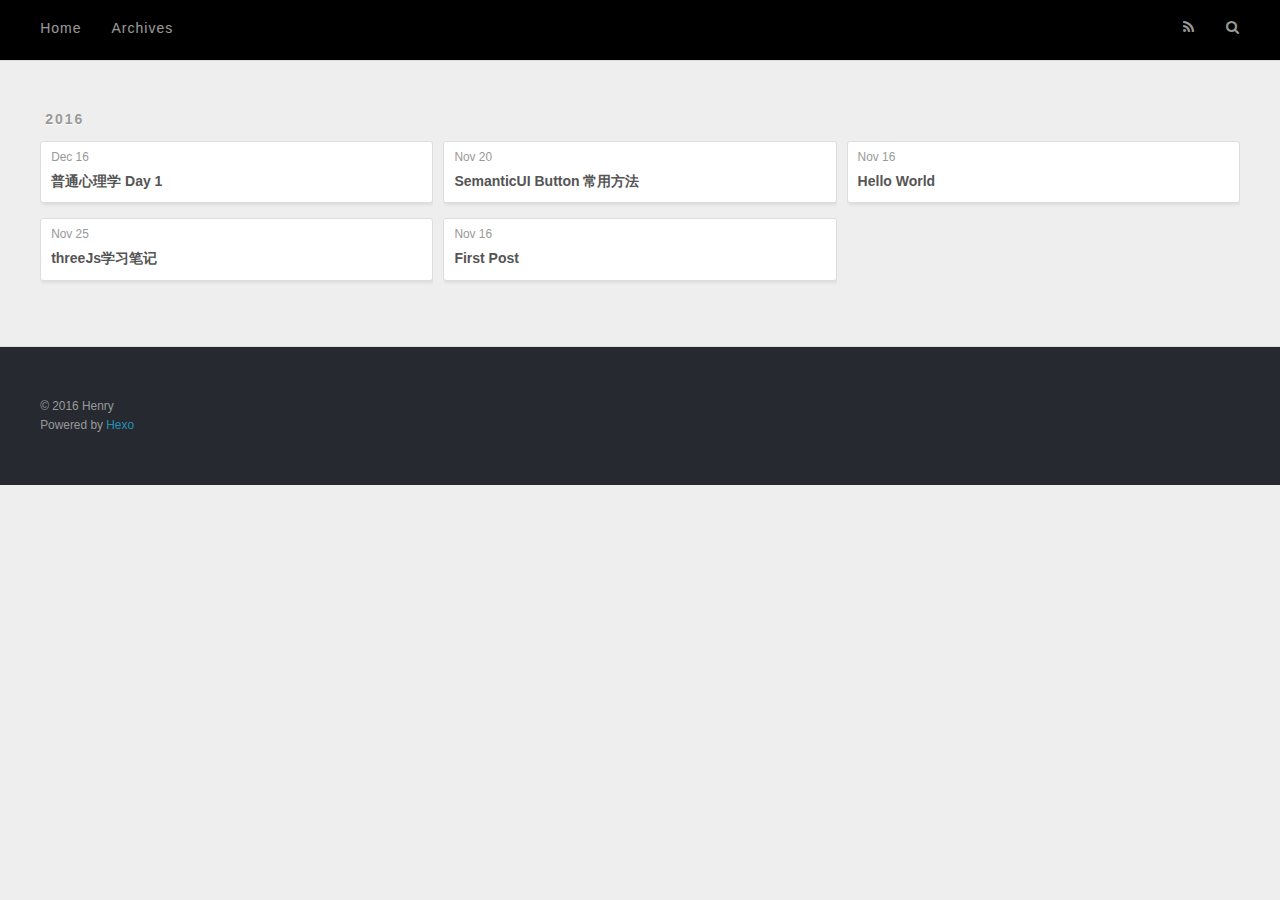
<file: archives/index.html>
<!DOCTYPE html>
<html>
<head>
  <meta charset="utf-8">
  
  <title>Archives | Nosmokin</title>
  <meta name="viewport" content="width=device-width, initial-scale=1, maximum-scale=1">
  <meta property="og:type" content="website">
<meta property="og:title" content="Nosmokin">
<meta property="og:url" content="http://yoursite.com/archives/index.html">
<meta property="og:site_name" content="Nosmokin">
<meta name="twitter:card" content="summary">
<meta name="twitter:title" content="Nosmokin">
  
    <link rel="alternate" href="/atom.xml" title="Nosmokin" type="application/atom+xml">
  
  
    <link rel="icon" href="/favicon.png">
  
  
    <link href="//fonts.googleapis.com/css?family=Source+Code+Pro" rel="stylesheet" type="text/css">
  
  <link rel="stylesheet" href="/css/style.css">
  

</head>

<body>
  <div id="container">
    <div id="wrap">
      <header id="header">
  <div id="banner"></div>
  <div id="header-outer" class="outer">
    <div id="header-title" class="inner">
      <h1 id="logo-wrap">
        <!-- <a href="/" id="logo">Nosmokin</a> -->
      </h1>
      
    </div>
    <div id="header-inner" class="inner">
      <nav id="main-nav">
        <a id="main-nav-toggle" class="nav-icon"></a>
        
          <a class="main-nav-link" href="/">Home</a>
        
          <a class="main-nav-link" href="/archives">Archives</a>
        
      </nav>
      <nav id="sub-nav">
        
          <a id="nav-rss-link" class="nav-icon" href="/atom.xml" title="RSS Feed"></a>
        
        <a id="nav-search-btn" class="nav-icon" title="Search"></a>
      </nav>
      <div id="search-form-wrap">
        <form action="//google.com/search" method="get" accept-charset="UTF-8" class="search-form"><input type="search" name="q" results="0" class="search-form-input" placeholder="Search"><button type="submit" class="search-form-submit">&#xF002;</button><input type="hidden" name="sitesearch" value="http://yoursite.com"></form>
      </div>
    </div>
  </div>
</header>

      <div class="outer">
        <section id="main">
  
  
    
    
      
      
      <section class="archives-wrap">
        <div class="archive-year-wrap">
          <a href="/archives/2016" class="archive-year">2016</a>
        </div>
        <div class="archives">
    
    <article class="archive-article archive-type-post">
  <div class="archive-article-inner">
    <header class="archive-article-header">
      <a href="/2016/12/16/psychology-day-1/" class="archive-article-date">
  <time datetime="2016-12-16T14:23:35.000Z" itemprop="datePublished">Dec 16</time>
</a>
      
  
    <h1 itemprop="name">
      <a class="archive-article-title" href="/2016/12/16/psychology-day-1/">普通心理学 Day 1</a>
    </h1>
  

    </header>
  </div>
</article>
  
    
    
    <article class="archive-article archive-type-post">
  <div class="archive-article-inner">
    <header class="archive-article-header">
      <a href="/2016/11/25/note2/" class="archive-article-date">
  <time datetime="2016-11-25T10:42:01.000Z" itemprop="datePublished">Nov 25</time>
</a>
      
  
    <h1 itemprop="name">
      <a class="archive-article-title" href="/2016/11/25/note2/">threeJs学习笔记</a>
    </h1>
  

    </header>
  </div>
</article>
  
    
    
    <article class="archive-article archive-type-post">
  <div class="archive-article-inner">
    <header class="archive-article-header">
      <a href="/2016/11/20/semantic-ui-button/" class="archive-article-date">
  <time datetime="2016-11-20T10:51:02.000Z" itemprop="datePublished">Nov 20</time>
</a>
      
  
    <h1 itemprop="name">
      <a class="archive-article-title" href="/2016/11/20/semantic-ui-button/">SemanticUI Button 常用方法</a>
    </h1>
  

    </header>
  </div>
</article>
  
    
    
    <article class="archive-article archive-type-post">
  <div class="archive-article-inner">
    <header class="archive-article-header">
      <a href="/2016/11/16/First-Post/" class="archive-article-date">
  <time datetime="2016-11-16T07:11:32.000Z" itemprop="datePublished">Nov 16</time>
</a>
      
  
    <h1 itemprop="name">
      <a class="archive-article-title" href="/2016/11/16/First-Post/">First Post</a>
    </h1>
  

    </header>
  </div>
</article>
  
    
    
    <article class="archive-article archive-type-post">
  <div class="archive-article-inner">
    <header class="archive-article-header">
      <a href="/2016/11/16/hello-world/" class="archive-article-date">
  <time datetime="2016-11-16T06:14:28.000Z" itemprop="datePublished">Nov 16</time>
</a>
      
  
    <h1 itemprop="name">
      <a class="archive-article-title" href="/2016/11/16/hello-world/">Hello World</a>
    </h1>
  

    </header>
  </div>
</article>
  
  
    </div></section>
  

</section>
        <!-- 
          <aside id="sidebar">
  
    

  
    
  <div class="widget-wrap">
    <h3 class="widget-title">Tags</h3>
    <div class="widget">
      <ul class="tag-list"><li class="tag-list-item"><a class="tag-list-link" href="/tags/Semantic/">Semantic</a></li></ul>
    </div>
  </div>


  
    
  <div class="widget-wrap">
    <h3 class="widget-title">Tag Cloud</h3>
    <div class="widget tagcloud">
      <a href="/tags/Semantic/" style="font-size: 10px;">Semantic</a>
    </div>
  </div>

  
    
  <div class="widget-wrap">
    <h3 class="widget-title">Archives</h3>
    <div class="widget">
      <ul class="archive-list"><li class="archive-list-item"><a class="archive-list-link" href="/archives/2016/12/">December 2016</a></li><li class="archive-list-item"><a class="archive-list-link" href="/archives/2016/11/">November 2016</a></li></ul>
    </div>
  </div>


  
    
  <div class="widget-wrap">
    <h3 class="widget-title">Recent Posts</h3>
    <div class="widget">
      <ul>
        
          <li>
            <a href="/2016/12/16/psychology-day-1/">普通心理学 Day 1</a>
          </li>
        
          <li>
            <a href="/2016/11/25/note2/">threeJs学习笔记</a>
          </li>
        
          <li>
            <a href="/2016/11/20/semantic-ui-button/">SemanticUI Button 常用方法</a>
          </li>
        
          <li>
            <a href="/2016/11/16/First-Post/">First Post</a>
          </li>
        
          <li>
            <a href="/2016/11/16/hello-world/">Hello World</a>
          </li>
        
      </ul>
    </div>
  </div>

  
</aside>
         -->
      </div>
      <footer id="footer">
  
  <div class="outer">
    <div id="footer-info" class="inner">
      &copy; 2016 Henry<br>
      Powered by <a href="http://hexo.io/" target="_blank">Hexo</a>
    </div>
  </div>
</footer>
    </div>
    <nav id="mobile-nav">
  
    <a href="/" class="mobile-nav-link">Home</a>
  
    <a href="/archives" class="mobile-nav-link">Archives</a>
  
</nav>
    

<script src="//ajax.googleapis.com/ajax/libs/jquery/2.0.3/jquery.min.js"></script>


  <link rel="stylesheet" href="/fancybox/jquery.fancybox.css">
  <script src="/fancybox/jquery.fancybox.pack.js"></script>


<script src="/js/script.js"></script>

  </div>
</body>
</html>
</file>
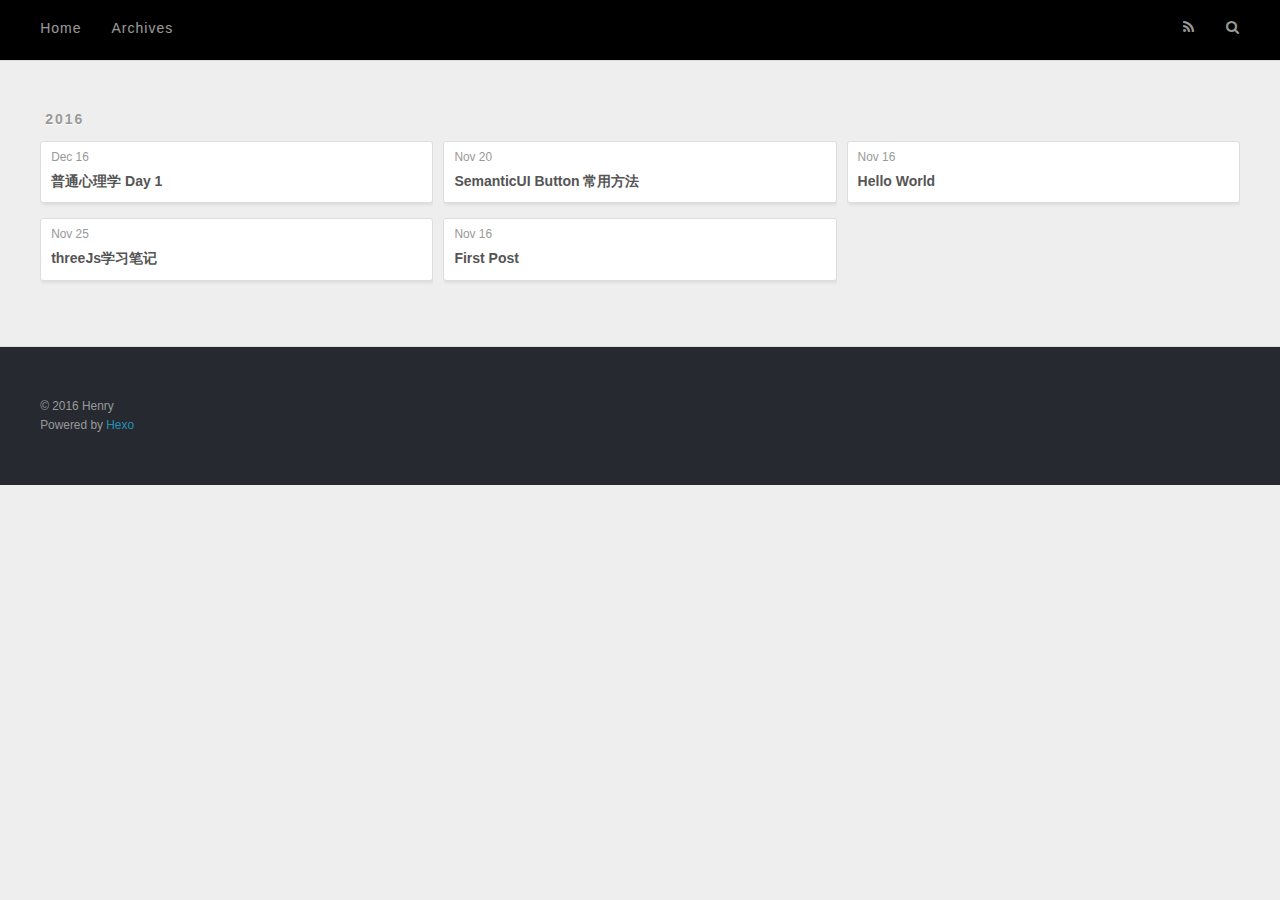
<file: archives/2016/index.html>
<!DOCTYPE html>
<html>
<head>
  <meta charset="utf-8">
  
  <title>Archives: 2016 | Nosmokin</title>
  <meta name="viewport" content="width=device-width, initial-scale=1, maximum-scale=1">
  <meta property="og:type" content="website">
<meta property="og:title" content="Nosmokin">
<meta property="og:url" content="http://yoursite.com/archives/2016/index.html">
<meta property="og:site_name" content="Nosmokin">
<meta name="twitter:card" content="summary">
<meta name="twitter:title" content="Nosmokin">
  
    <link rel="alternate" href="/atom.xml" title="Nosmokin" type="application/atom+xml">
  
  
    <link rel="icon" href="/favicon.png">
  
  
    <link href="//fonts.googleapis.com/css?family=Source+Code+Pro" rel="stylesheet" type="text/css">
  
  <link rel="stylesheet" href="/css/style.css">
  

</head>

<body>
  <div id="container">
    <div id="wrap">
      <header id="header">
  <div id="banner"></div>
  <div id="header-outer" class="outer">
    <div id="header-title" class="inner">
      <h1 id="logo-wrap">
        <!-- <a href="/" id="logo">Nosmokin</a> -->
      </h1>
      
    </div>
    <div id="header-inner" class="inner">
      <nav id="main-nav">
        <a id="main-nav-toggle" class="nav-icon"></a>
        
          <a class="main-nav-link" href="/">Home</a>
        
          <a class="main-nav-link" href="/archives">Archives</a>
        
      </nav>
      <nav id="sub-nav">
        
          <a id="nav-rss-link" class="nav-icon" href="/atom.xml" title="RSS Feed"></a>
        
        <a id="nav-search-btn" class="nav-icon" title="Search"></a>
      </nav>
      <div id="search-form-wrap">
        <form action="//google.com/search" method="get" accept-charset="UTF-8" class="search-form"><input type="search" name="q" results="0" class="search-form-input" placeholder="Search"><button type="submit" class="search-form-submit">&#xF002;</button><input type="hidden" name="sitesearch" value="http://yoursite.com"></form>
      </div>
    </div>
  </div>
</header>

      <div class="outer">
        <section id="main">
  
  
    
    
      
      
      <section class="archives-wrap">
        <div class="archive-year-wrap">
          <a href="/archives/2016" class="archive-year">2016</a>
        </div>
        <div class="archives">
    
    <article class="archive-article archive-type-post">
  <div class="archive-article-inner">
    <header class="archive-article-header">
      <a href="/2016/12/16/psychology-day-1/" class="archive-article-date">
  <time datetime="2016-12-16T14:23:35.000Z" itemprop="datePublished">Dec 16</time>
</a>
      
  
    <h1 itemprop="name">
      <a class="archive-article-title" href="/2016/12/16/psychology-day-1/">普通心理学 Day 1</a>
    </h1>
  

    </header>
  </div>
</article>
  
    
    
    <article class="archive-article archive-type-post">
  <div class="archive-article-inner">
    <header class="archive-article-header">
      <a href="/2016/11/25/note2/" class="archive-article-date">
  <time datetime="2016-11-25T10:42:01.000Z" itemprop="datePublished">Nov 25</time>
</a>
      
  
    <h1 itemprop="name">
      <a class="archive-article-title" href="/2016/11/25/note2/">threeJs学习笔记</a>
    </h1>
  

    </header>
  </div>
</article>
  
    
    
    <article class="archive-article archive-type-post">
  <div class="archive-article-inner">
    <header class="archive-article-header">
      <a href="/2016/11/20/semantic-ui-button/" class="archive-article-date">
  <time datetime="2016-11-20T10:51:02.000Z" itemprop="datePublished">Nov 20</time>
</a>
      
  
    <h1 itemprop="name">
      <a class="archive-article-title" href="/2016/11/20/semantic-ui-button/">SemanticUI Button 常用方法</a>
    </h1>
  

    </header>
  </div>
</article>
  
    
    
    <article class="archive-article archive-type-post">
  <div class="archive-article-inner">
    <header class="archive-article-header">
      <a href="/2016/11/16/First-Post/" class="archive-article-date">
  <time datetime="2016-11-16T07:11:32.000Z" itemprop="datePublished">Nov 16</time>
</a>
      
  
    <h1 itemprop="name">
      <a class="archive-article-title" href="/2016/11/16/First-Post/">First Post</a>
    </h1>
  

    </header>
  </div>
</article>
  
    
    
    <article class="archive-article archive-type-post">
  <div class="archive-article-inner">
    <header class="archive-article-header">
      <a href="/2016/11/16/hello-world/" class="archive-article-date">
  <time datetime="2016-11-16T06:14:28.000Z" itemprop="datePublished">Nov 16</time>
</a>
      
  
    <h1 itemprop="name">
      <a class="archive-article-title" href="/2016/11/16/hello-world/">Hello World</a>
    </h1>
  

    </header>
  </div>
</article>
  
  
    </div></section>
  

</section>
        <!-- 
          <aside id="sidebar">
  
    

  
    
  <div class="widget-wrap">
    <h3 class="widget-title">Tags</h3>
    <div class="widget">
      <ul class="tag-list"><li class="tag-list-item"><a class="tag-list-link" href="/tags/Semantic/">Semantic</a></li></ul>
    </div>
  </div>


  
    
  <div class="widget-wrap">
    <h3 class="widget-title">Tag Cloud</h3>
    <div class="widget tagcloud">
      <a href="/tags/Semantic/" style="font-size: 10px;">Semantic</a>
    </div>
  </div>

  
    
  <div class="widget-wrap">
    <h3 class="widget-title">Archives</h3>
    <div class="widget">
      <ul class="archive-list"><li class="archive-list-item"><a class="archive-list-link" href="/archives/2016/12/">December 2016</a></li><li class="archive-list-item"><a class="archive-list-link" href="/archives/2016/11/">November 2016</a></li></ul>
    </div>
  </div>


  
    
  <div class="widget-wrap">
    <h3 class="widget-title">Recent Posts</h3>
    <div class="widget">
      <ul>
        
          <li>
            <a href="/2016/12/16/psychology-day-1/">普通心理学 Day 1</a>
          </li>
        
          <li>
            <a href="/2016/11/25/note2/">threeJs学习笔记</a>
          </li>
        
          <li>
            <a href="/2016/11/20/semantic-ui-button/">SemanticUI Button 常用方法</a>
          </li>
        
          <li>
            <a href="/2016/11/16/First-Post/">First Post</a>
          </li>
        
          <li>
            <a href="/2016/11/16/hello-world/">Hello World</a>
          </li>
        
      </ul>
    </div>
  </div>

  
</aside>
         -->
      </div>
      <footer id="footer">
  
  <div class="outer">
    <div id="footer-info" class="inner">
      &copy; 2016 Henry<br>
      Powered by <a href="http://hexo.io/" target="_blank">Hexo</a>
    </div>
  </div>
</footer>
    </div>
    <nav id="mobile-nav">
  
    <a href="/" class="mobile-nav-link">Home</a>
  
    <a href="/archives" class="mobile-nav-link">Archives</a>
  
</nav>
    

<script src="//ajax.googleapis.com/ajax/libs/jquery/2.0.3/jquery.min.js"></script>


  <link rel="stylesheet" href="/fancybox/jquery.fancybox.css">
  <script src="/fancybox/jquery.fancybox.pack.js"></script>


<script src="/js/script.js"></script>

  </div>
</body>
</html>
</file>
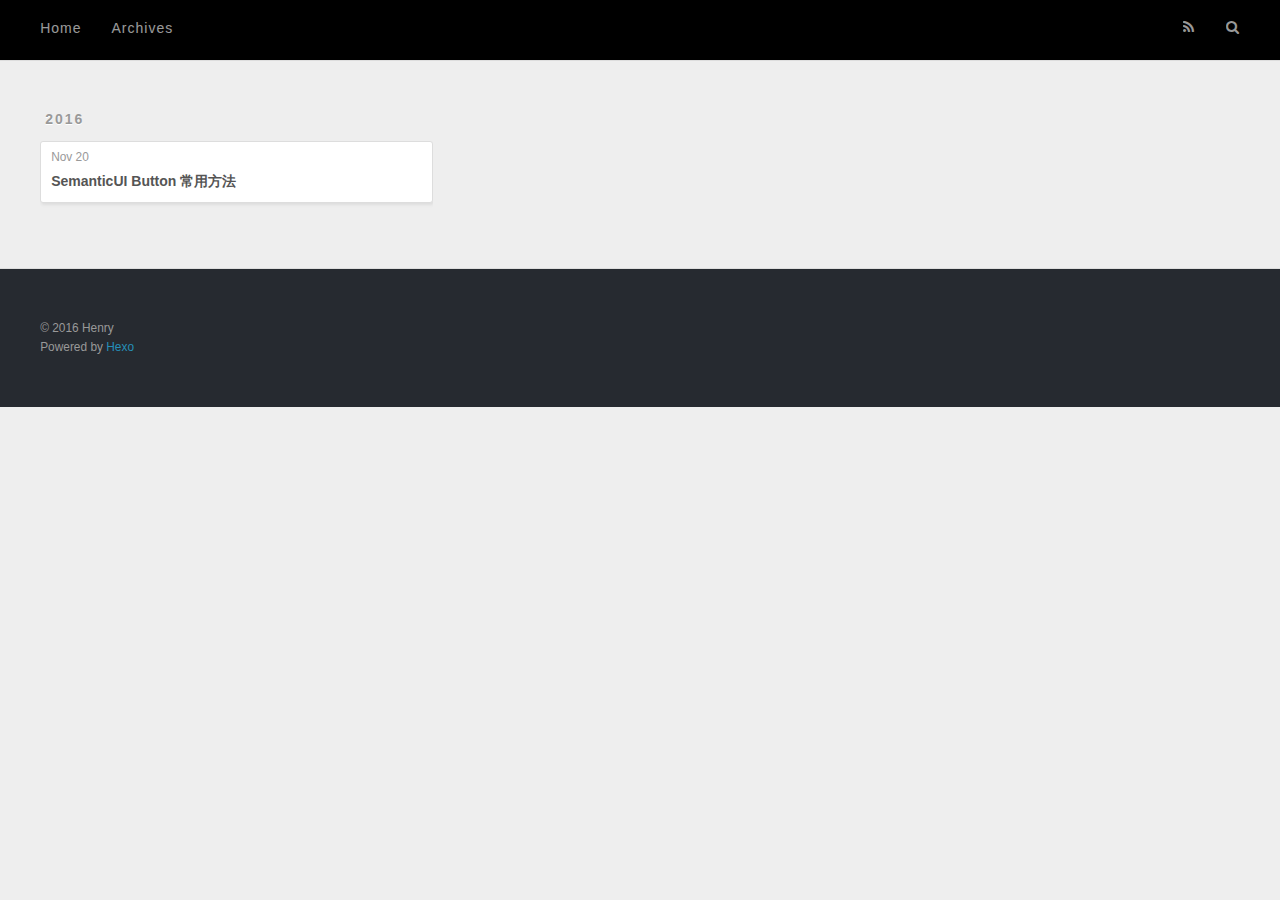
<file: tags/Semantic/index.html>
<!DOCTYPE html>
<html>
<head>
  <meta charset="utf-8">
  
  <title>Tag: Semantic | Nosmokin</title>
  <meta name="viewport" content="width=device-width, initial-scale=1, maximum-scale=1">
  <meta property="og:type" content="website">
<meta property="og:title" content="Nosmokin">
<meta property="og:url" content="http://yoursite.com/tags/Semantic/index.html">
<meta property="og:site_name" content="Nosmokin">
<meta name="twitter:card" content="summary">
<meta name="twitter:title" content="Nosmokin">
  
    <link rel="alternate" href="/atom.xml" title="Nosmokin" type="application/atom+xml">
  
  
    <link rel="icon" href="/favicon.png">
  
  
    <link href="//fonts.googleapis.com/css?family=Source+Code+Pro" rel="stylesheet" type="text/css">
  
  <link rel="stylesheet" href="/css/style.css">
  

</head>

<body>
  <div id="container">
    <div id="wrap">
      <header id="header">
  <div id="banner"></div>
  <div id="header-outer" class="outer">
    <div id="header-title" class="inner">
      <h1 id="logo-wrap">
        <!-- <a href="/" id="logo">Nosmokin</a> -->
      </h1>
      
    </div>
    <div id="header-inner" class="inner">
      <nav id="main-nav">
        <a id="main-nav-toggle" class="nav-icon"></a>
        
          <a class="main-nav-link" href="/">Home</a>
        
          <a class="main-nav-link" href="/archives">Archives</a>
        
      </nav>
      <nav id="sub-nav">
        
          <a id="nav-rss-link" class="nav-icon" href="/atom.xml" title="RSS Feed"></a>
        
        <a id="nav-search-btn" class="nav-icon" title="Search"></a>
      </nav>
      <div id="search-form-wrap">
        <form action="//google.com/search" method="get" accept-charset="UTF-8" class="search-form"><input type="search" name="q" results="0" class="search-form-input" placeholder="Search"><button type="submit" class="search-form-submit">&#xF002;</button><input type="hidden" name="sitesearch" value="http://yoursite.com"></form>
      </div>
    </div>
  </div>
</header>

      <div class="outer">
        <section id="main">
  
  
    
    
      
      
      <section class="archives-wrap">
        <div class="archive-year-wrap">
          <a href="/archives/2016" class="archive-year">2016</a>
        </div>
        <div class="archives">
    
    <article class="archive-article archive-type-post">
  <div class="archive-article-inner">
    <header class="archive-article-header">
      <a href="/2016/11/20/semantic-ui-button/" class="archive-article-date">
  <time datetime="2016-11-20T10:51:02.000Z" itemprop="datePublished">Nov 20</time>
</a>
      
  
    <h1 itemprop="name">
      <a class="archive-article-title" href="/2016/11/20/semantic-ui-button/">SemanticUI Button 常用方法</a>
    </h1>
  

    </header>
  </div>
</article>
  
  
    </div></section>
  

</section>
        <!-- 
          <aside id="sidebar">
  
    

  
    
  <div class="widget-wrap">
    <h3 class="widget-title">Tags</h3>
    <div class="widget">
      <ul class="tag-list"><li class="tag-list-item"><a class="tag-list-link" href="/tags/Semantic/">Semantic</a></li></ul>
    </div>
  </div>


  
    
  <div class="widget-wrap">
    <h3 class="widget-title">Tag Cloud</h3>
    <div class="widget tagcloud">
      <a href="/tags/Semantic/" style="font-size: 10px;">Semantic</a>
    </div>
  </div>

  
    
  <div class="widget-wrap">
    <h3 class="widget-title">Archives</h3>
    <div class="widget">
      <ul class="archive-list"><li class="archive-list-item"><a class="archive-list-link" href="/archives/2016/12/">December 2016</a></li><li class="archive-list-item"><a class="archive-list-link" href="/archives/2016/11/">November 2016</a></li></ul>
    </div>
  </div>


  
    
  <div class="widget-wrap">
    <h3 class="widget-title">Recent Posts</h3>
    <div class="widget">
      <ul>
        
          <li>
            <a href="/2016/12/16/psychology-day-1/">普通心理学 Day 1</a>
          </li>
        
          <li>
            <a href="/2016/11/25/note2/">threeJs学习笔记</a>
          </li>
        
          <li>
            <a href="/2016/11/20/semantic-ui-button/">SemanticUI Button 常用方法</a>
          </li>
        
          <li>
            <a href="/2016/11/16/First-Post/">First Post</a>
          </li>
        
          <li>
            <a href="/2016/11/16/hello-world/">Hello World</a>
          </li>
        
      </ul>
    </div>
  </div>

  
</aside>
         -->
      </div>
      <footer id="footer">
  
  <div class="outer">
    <div id="footer-info" class="inner">
      &copy; 2016 Henry<br>
      Powered by <a href="http://hexo.io/" target="_blank">Hexo</a>
    </div>
  </div>
</footer>
    </div>
    <nav id="mobile-nav">
  
    <a href="/" class="mobile-nav-link">Home</a>
  
    <a href="/archives" class="mobile-nav-link">Archives</a>
  
</nav>
    

<script src="//ajax.googleapis.com/ajax/libs/jquery/2.0.3/jquery.min.js"></script>


  <link rel="stylesheet" href="/fancybox/jquery.fancybox.css">
  <script src="/fancybox/jquery.fancybox.pack.js"></script>


<script src="/js/script.js"></script>

  </div>
</body>
</html>
</file>
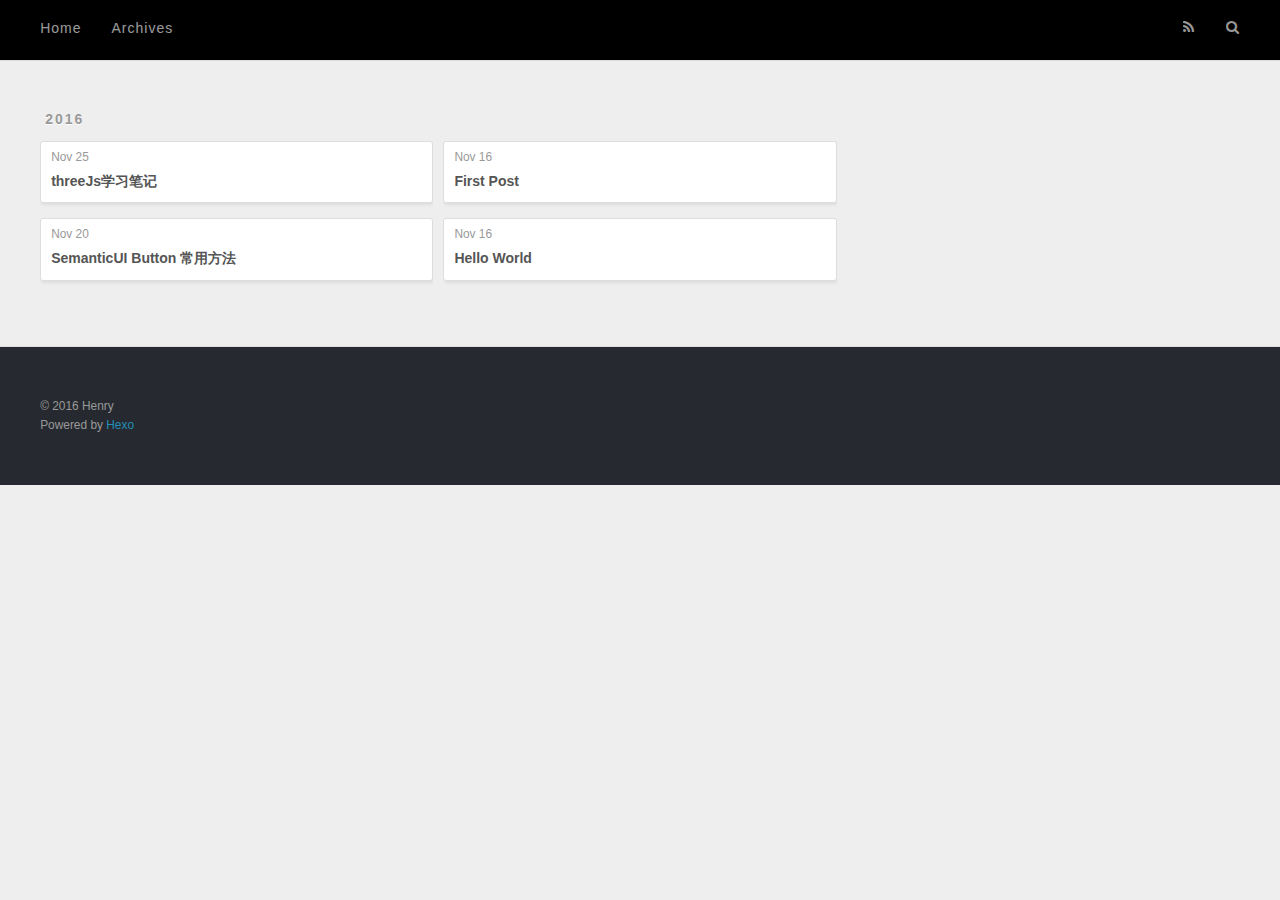
<file: archives/2016/11/index.html>
<!DOCTYPE html>
<html>
<head>
  <meta charset="utf-8">
  
  <title>Archives: 2016/11 | Nosmokin</title>
  <meta name="viewport" content="width=device-width, initial-scale=1, maximum-scale=1">
  <meta property="og:type" content="website">
<meta property="og:title" content="Nosmokin">
<meta property="og:url" content="http://yoursite.com/archives/2016/11/index.html">
<meta property="og:site_name" content="Nosmokin">
<meta name="twitter:card" content="summary">
<meta name="twitter:title" content="Nosmokin">
  
    <link rel="alternate" href="/atom.xml" title="Nosmokin" type="application/atom+xml">
  
  
    <link rel="icon" href="/favicon.png">
  
  
    <link href="//fonts.googleapis.com/css?family=Source+Code+Pro" rel="stylesheet" type="text/css">
  
  <link rel="stylesheet" href="/css/style.css">
  

</head>

<body>
  <div id="container">
    <div id="wrap">
      <header id="header">
  <div id="banner"></div>
  <div id="header-outer" class="outer">
    <div id="header-title" class="inner">
      <h1 id="logo-wrap">
        <!-- <a href="/" id="logo">Nosmokin</a> -->
      </h1>
      
    </div>
    <div id="header-inner" class="inner">
      <nav id="main-nav">
        <a id="main-nav-toggle" class="nav-icon"></a>
        
          <a class="main-nav-link" href="/">Home</a>
        
          <a class="main-nav-link" href="/archives">Archives</a>
        
      </nav>
      <nav id="sub-nav">
        
          <a id="nav-rss-link" class="nav-icon" href="/atom.xml" title="RSS Feed"></a>
        
        <a id="nav-search-btn" class="nav-icon" title="Search"></a>
      </nav>
      <div id="search-form-wrap">
        <form action="//google.com/search" method="get" accept-charset="UTF-8" class="search-form"><input type="search" name="q" results="0" class="search-form-input" placeholder="Search"><button type="submit" class="search-form-submit">&#xF002;</button><input type="hidden" name="sitesearch" value="http://yoursite.com"></form>
      </div>
    </div>
  </div>
</header>

      <div class="outer">
        <section id="main">
  
  
    
    
      
      
      <section class="archives-wrap">
        <div class="archive-year-wrap">
          <a href="/archives/2016" class="archive-year">2016</a>
        </div>
        <div class="archives">
    
    <article class="archive-article archive-type-post">
  <div class="archive-article-inner">
    <header class="archive-article-header">
      <a href="/2016/11/25/note2/" class="archive-article-date">
  <time datetime="2016-11-25T10:42:01.000Z" itemprop="datePublished">Nov 25</time>
</a>
      
  
    <h1 itemprop="name">
      <a class="archive-article-title" href="/2016/11/25/note2/">threeJs学习笔记</a>
    </h1>
  

    </header>
  </div>
</article>
  
    
    
    <article class="archive-article archive-type-post">
  <div class="archive-article-inner">
    <header class="archive-article-header">
      <a href="/2016/11/20/semantic-ui-button/" class="archive-article-date">
  <time datetime="2016-11-20T10:51:02.000Z" itemprop="datePublished">Nov 20</time>
</a>
      
  
    <h1 itemprop="name">
      <a class="archive-article-title" href="/2016/11/20/semantic-ui-button/">SemanticUI Button 常用方法</a>
    </h1>
  

    </header>
  </div>
</article>
  
    
    
    <article class="archive-article archive-type-post">
  <div class="archive-article-inner">
    <header class="archive-article-header">
      <a href="/2016/11/16/First-Post/" class="archive-article-date">
  <time datetime="2016-11-16T07:11:32.000Z" itemprop="datePublished">Nov 16</time>
</a>
      
  
    <h1 itemprop="name">
      <a class="archive-article-title" href="/2016/11/16/First-Post/">First Post</a>
    </h1>
  

    </header>
  </div>
</article>
  
    
    
    <article class="archive-article archive-type-post">
  <div class="archive-article-inner">
    <header class="archive-article-header">
      <a href="/2016/11/16/hello-world/" class="archive-article-date">
  <time datetime="2016-11-16T06:14:28.000Z" itemprop="datePublished">Nov 16</time>
</a>
      
  
    <h1 itemprop="name">
      <a class="archive-article-title" href="/2016/11/16/hello-world/">Hello World</a>
    </h1>
  

    </header>
  </div>
</article>
  
  
    </div></section>
  

</section>
        <!-- 
          <aside id="sidebar">
  
    

  
    
  <div class="widget-wrap">
    <h3 class="widget-title">Tags</h3>
    <div class="widget">
      <ul class="tag-list"><li class="tag-list-item"><a class="tag-list-link" href="/tags/Semantic/">Semantic</a></li></ul>
    </div>
  </div>


  
    
  <div class="widget-wrap">
    <h3 class="widget-title">Tag Cloud</h3>
    <div class="widget tagcloud">
      <a href="/tags/Semantic/" style="font-size: 10px;">Semantic</a>
    </div>
  </div>

  
    
  <div class="widget-wrap">
    <h3 class="widget-title">Archives</h3>
    <div class="widget">
      <ul class="archive-list"><li class="archive-list-item"><a class="archive-list-link" href="/archives/2016/11/">November 2016</a></li></ul>
    </div>
  </div>


  
    
  <div class="widget-wrap">
    <h3 class="widget-title">Recent Posts</h3>
    <div class="widget">
      <ul>
        
          <li>
            <a href="/2016/11/25/note2/">threeJs学习笔记</a>
          </li>
        
          <li>
            <a href="/2016/11/20/semantic-ui-button/">SemanticUI Button 常用方法</a>
          </li>
        
          <li>
            <a href="/2016/11/16/First-Post/">First Post</a>
          </li>
        
          <li>
            <a href="/2016/11/16/hello-world/">Hello World</a>
          </li>
        
      </ul>
    </div>
  </div>

  
</aside>
         -->
      </div>
      <footer id="footer">
  
  <div class="outer">
    <div id="footer-info" class="inner">
      &copy; 2016 Henry<br>
      Powered by <a href="http://hexo.io/" target="_blank">Hexo</a>
    </div>
  </div>
</footer>
    </div>
    <nav id="mobile-nav">
  
    <a href="/" class="mobile-nav-link">Home</a>
  
    <a href="/archives" class="mobile-nav-link">Archives</a>
  
</nav>
    

<script src="//ajax.googleapis.com/ajax/libs/jquery/2.0.3/jquery.min.js"></script>


  <link rel="stylesheet" href="/fancybox/jquery.fancybox.css">
  <script src="/fancybox/jquery.fancybox.pack.js"></script>


<script src="/js/script.js"></script>

  </div>
</body>
</html>
</file>
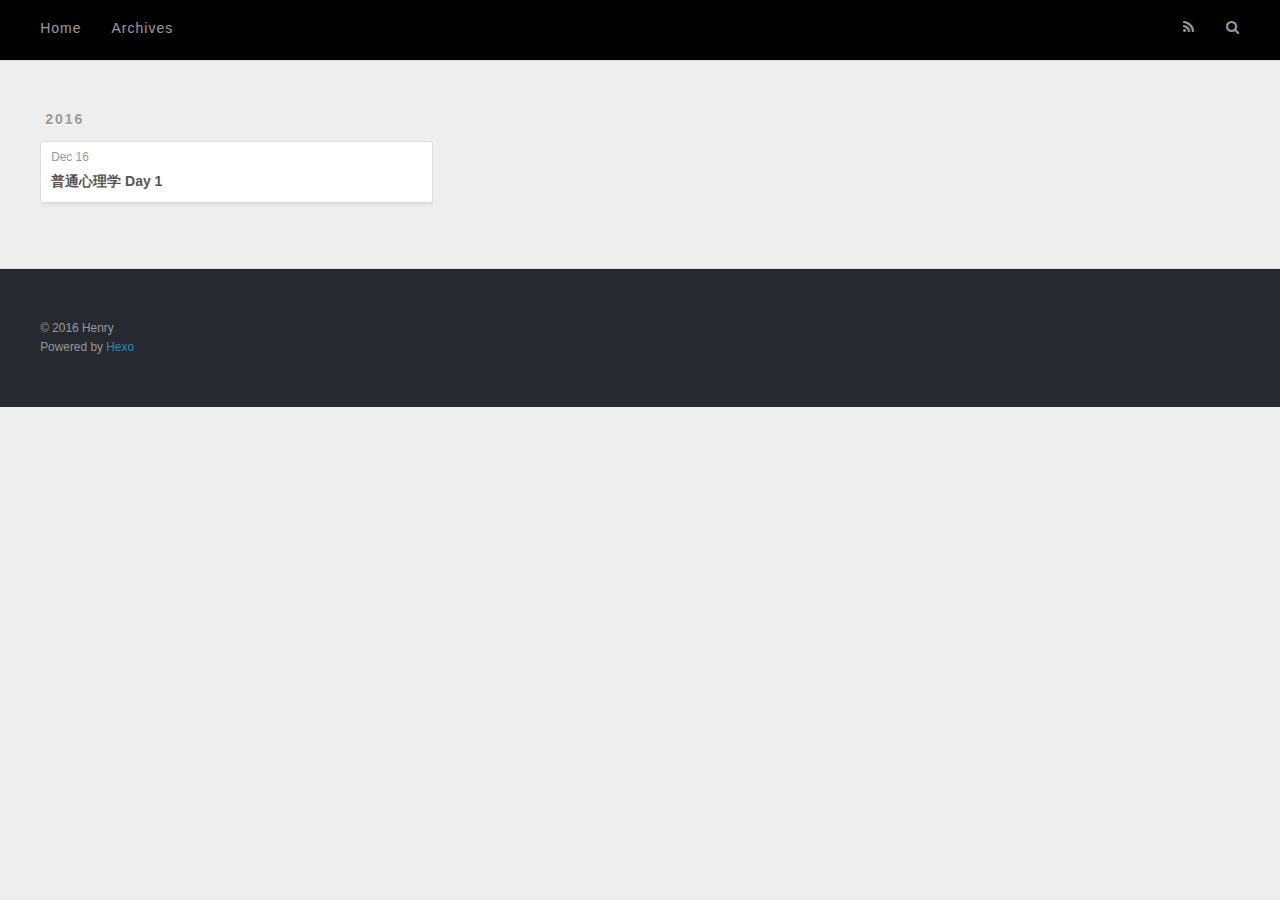
<file: archives/2016/12/index.html>
<!DOCTYPE html>
<html>
<head>
  <meta charset="utf-8">
  
  <title>Archives: 2016/12 | Nosmokin</title>
  <meta name="viewport" content="width=device-width, initial-scale=1, maximum-scale=1">
  <meta property="og:type" content="website">
<meta property="og:title" content="Nosmokin">
<meta property="og:url" content="http://yoursite.com/archives/2016/12/index.html">
<meta property="og:site_name" content="Nosmokin">
<meta name="twitter:card" content="summary">
<meta name="twitter:title" content="Nosmokin">
  
    <link rel="alternate" href="/atom.xml" title="Nosmokin" type="application/atom+xml">
  
  
    <link rel="icon" href="/favicon.png">
  
  
    <link href="//fonts.googleapis.com/css?family=Source+Code+Pro" rel="stylesheet" type="text/css">
  
  <link rel="stylesheet" href="/css/style.css">
  

</head>

<body>
  <div id="container">
    <div id="wrap">
      <header id="header">
  <div id="banner"></div>
  <div id="header-outer" class="outer">
    <div id="header-title" class="inner">
      <h1 id="logo-wrap">
        <!-- <a href="/" id="logo">Nosmokin</a> -->
      </h1>
      
    </div>
    <div id="header-inner" class="inner">
      <nav id="main-nav">
        <a id="main-nav-toggle" class="nav-icon"></a>
        
          <a class="main-nav-link" href="/">Home</a>
        
          <a class="main-nav-link" href="/archives">Archives</a>
        
      </nav>
      <nav id="sub-nav">
        
          <a id="nav-rss-link" class="nav-icon" href="/atom.xml" title="RSS Feed"></a>
        
        <a id="nav-search-btn" class="nav-icon" title="Search"></a>
      </nav>
      <div id="search-form-wrap">
        <form action="//google.com/search" method="get" accept-charset="UTF-8" class="search-form"><input type="search" name="q" results="0" class="search-form-input" placeholder="Search"><button type="submit" class="search-form-submit">&#xF002;</button><input type="hidden" name="sitesearch" value="http://yoursite.com"></form>
      </div>
    </div>
  </div>
</header>

      <div class="outer">
        <section id="main">
  
  
    
    
      
      
      <section class="archives-wrap">
        <div class="archive-year-wrap">
          <a href="/archives/2016" class="archive-year">2016</a>
        </div>
        <div class="archives">
    
    <article class="archive-article archive-type-post">
  <div class="archive-article-inner">
    <header class="archive-article-header">
      <a href="/2016/12/16/psychology-day-1/" class="archive-article-date">
  <time datetime="2016-12-16T14:23:35.000Z" itemprop="datePublished">Dec 16</time>
</a>
      
  
    <h1 itemprop="name">
      <a class="archive-article-title" href="/2016/12/16/psychology-day-1/">普通心理学 Day 1</a>
    </h1>
  

    </header>
  </div>
</article>
  
  
    </div></section>
  

</section>
        <!-- 
          <aside id="sidebar">
  
    

  
    
  <div class="widget-wrap">
    <h3 class="widget-title">Tags</h3>
    <div class="widget">
      <ul class="tag-list"><li class="tag-list-item"><a class="tag-list-link" href="/tags/Semantic/">Semantic</a></li></ul>
    </div>
  </div>


  
    
  <div class="widget-wrap">
    <h3 class="widget-title">Tag Cloud</h3>
    <div class="widget tagcloud">
      <a href="/tags/Semantic/" style="font-size: 10px;">Semantic</a>
    </div>
  </div>

  
    
  <div class="widget-wrap">
    <h3 class="widget-title">Archives</h3>
    <div class="widget">
      <ul class="archive-list"><li class="archive-list-item"><a class="archive-list-link" href="/archives/2016/12/">December 2016</a></li><li class="archive-list-item"><a class="archive-list-link" href="/archives/2016/11/">November 2016</a></li></ul>
    </div>
  </div>


  
    
  <div class="widget-wrap">
    <h3 class="widget-title">Recent Posts</h3>
    <div class="widget">
      <ul>
        
          <li>
            <a href="/2016/12/16/psychology-day-1/">普通心理学 Day 1</a>
          </li>
        
          <li>
            <a href="/2016/11/25/note2/">threeJs学习笔记</a>
          </li>
        
          <li>
            <a href="/2016/11/20/semantic-ui-button/">SemanticUI Button 常用方法</a>
          </li>
        
          <li>
            <a href="/2016/11/16/First-Post/">First Post</a>
          </li>
        
          <li>
            <a href="/2016/11/16/hello-world/">Hello World</a>
          </li>
        
      </ul>
    </div>
  </div>

  
</aside>
         -->
      </div>
      <footer id="footer">
  
  <div class="outer">
    <div id="footer-info" class="inner">
      &copy; 2016 Henry<br>
      Powered by <a href="http://hexo.io/" target="_blank">Hexo</a>
    </div>
  </div>
</footer>
    </div>
    <nav id="mobile-nav">
  
    <a href="/" class="mobile-nav-link">Home</a>
  
    <a href="/archives" class="mobile-nav-link">Archives</a>
  
</nav>
    

<script src="//ajax.googleapis.com/ajax/libs/jquery/2.0.3/jquery.min.js"></script>


  <link rel="stylesheet" href="/fancybox/jquery.fancybox.css">
  <script src="/fancybox/jquery.fancybox.pack.js"></script>


<script src="/js/script.js"></script>

  </div>
</body>
</html>
</file>
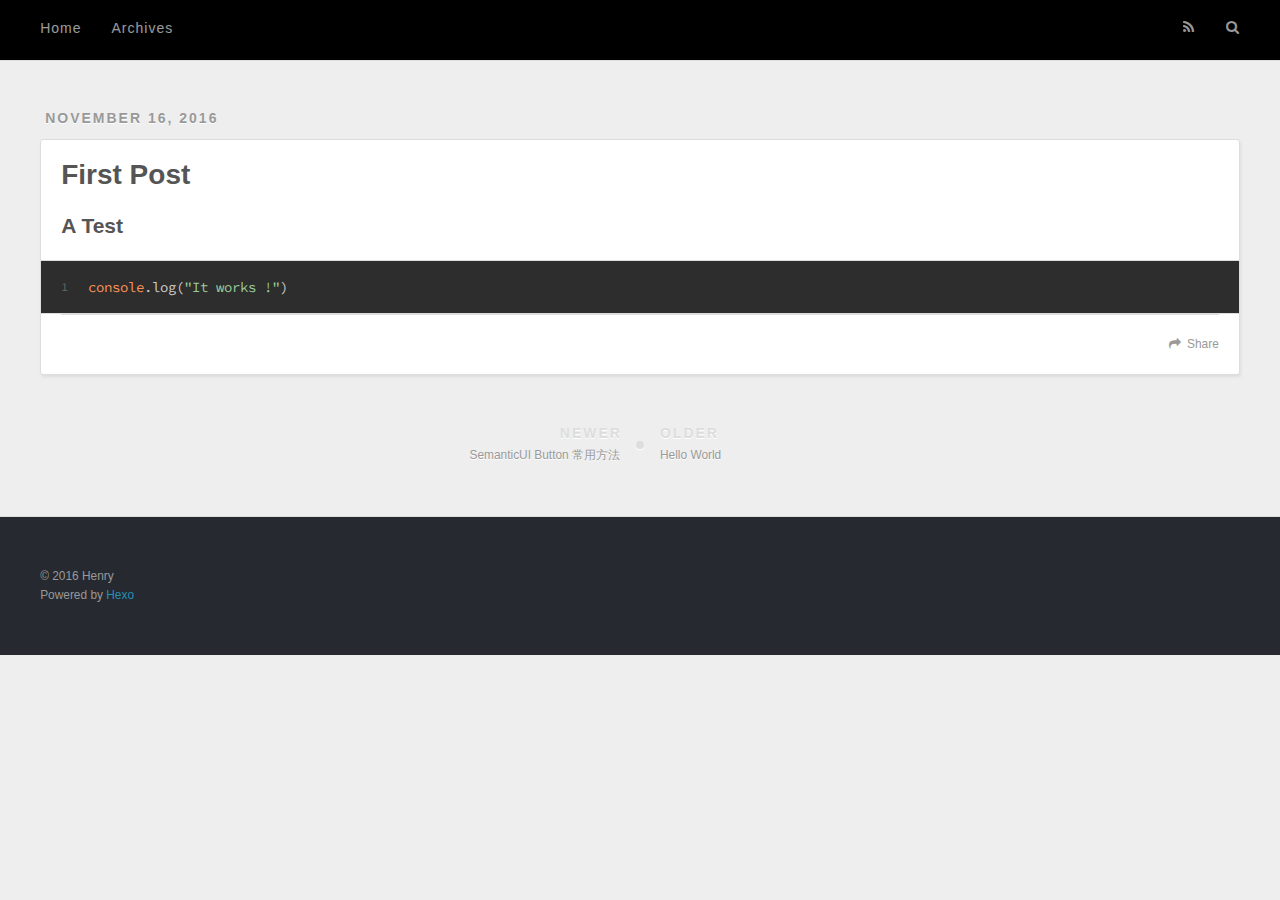
<file: 2016/11/16/First-Post/index.html>
<!DOCTYPE html>
<html>
<head>
  <meta charset="utf-8">
  
  <title>First Post | Nosmokin</title>
  <meta name="viewport" content="width=device-width, initial-scale=1, maximum-scale=1">
  <meta name="description" content="A Test1console.log(&quot;It works !&quot;)">
<meta property="og:type" content="article">
<meta property="og:title" content="First Post">
<meta property="og:url" content="http://yoursite.com/2016/11/16/First-Post/index.html">
<meta property="og:site_name" content="Nosmokin">
<meta property="og:description" content="A Test1console.log(&quot;It works !&quot;)">
<meta property="og:updated_time" content="2016-11-16T08:25:41.000Z">
<meta name="twitter:card" content="summary">
<meta name="twitter:title" content="First Post">
<meta name="twitter:description" content="A Test1console.log(&quot;It works !&quot;)">
  
    <link rel="alternate" href="/atom.xml" title="Nosmokin" type="application/atom+xml">
  
  
    <link rel="icon" href="/favicon.png">
  
  
    <link href="//fonts.googleapis.com/css?family=Source+Code+Pro" rel="stylesheet" type="text/css">
  
  <link rel="stylesheet" href="/css/style.css">
  

</head>

<body>
  <div id="container">
    <div id="wrap">
      <header id="header">
  <div id="banner"></div>
  <div id="header-outer" class="outer">
    <div id="header-title" class="inner">
      <h1 id="logo-wrap">
        <!-- <a href="/" id="logo">Nosmokin</a> -->
      </h1>
      
    </div>
    <div id="header-inner" class="inner">
      <nav id="main-nav">
        <a id="main-nav-toggle" class="nav-icon"></a>
        
          <a class="main-nav-link" href="/">Home</a>
        
          <a class="main-nav-link" href="/archives">Archives</a>
        
      </nav>
      <nav id="sub-nav">
        
          <a id="nav-rss-link" class="nav-icon" href="/atom.xml" title="RSS Feed"></a>
        
        <a id="nav-search-btn" class="nav-icon" title="Search"></a>
      </nav>
      <div id="search-form-wrap">
        <form action="//google.com/search" method="get" accept-charset="UTF-8" class="search-form"><input type="search" name="q" results="0" class="search-form-input" placeholder="Search"><button type="submit" class="search-form-submit">&#xF002;</button><input type="hidden" name="sitesearch" value="http://yoursite.com"></form>
      </div>
    </div>
  </div>
</header>

      <div class="outer">
        <section id="main"><article id="post-First-Post" class="article article-type-post" itemscope itemprop="blogPost">
  <div class="article-meta">
    <a href="/2016/11/16/First-Post/" class="article-date">
  <time datetime="2016-11-16T07:11:32.000Z" itemprop="datePublished">November 16, 2016</time>
</a>
    
  </div>
  <div class="article-inner">
    
    
      <header class="article-header">
        
  
    <h1 class="article-title" itemprop="name">
      First Post
    </h1>
  

      </header>
    
    <div class="article-entry" itemprop="articleBody">
      
        <h2 id="A-Test"><a href="#A-Test" class="headerlink" title="A Test"></a>A Test</h2><figure class="highlight javascript"><table><tr><td class="gutter"><pre><div class="line">1</div></pre></td><td class="code"><pre><div class="line"><span class="built_in">console</span>.log(<span class="string">"It works !"</span>)</div></pre></td></tr></table></figure>

      
    </div>
    <footer class="article-footer">
      <a data-url="http://yoursite.com/2016/11/16/First-Post/" data-id="ciwrw189e0001cutqdevam6y9" class="article-share-link">Share</a>
      
      
    </footer>
  </div>
  
    
<nav id="article-nav">
  
    <a href="/2016/11/20/semantic-ui-button/" id="article-nav-newer" class="article-nav-link-wrap">
      <strong class="article-nav-caption">Newer</strong>
      <div class="article-nav-title">
        
          SemanticUI Button 常用方法
        
      </div>
    </a>
  
  
    <a href="/2016/11/16/hello-world/" id="article-nav-older" class="article-nav-link-wrap">
      <strong class="article-nav-caption">Older</strong>
      <div class="article-nav-title">Hello World</div>
    </a>
  
</nav>

  
</article>

</section>
        <!-- 
          <aside id="sidebar">
  
    

  
    
  <div class="widget-wrap">
    <h3 class="widget-title">Tags</h3>
    <div class="widget">
      <ul class="tag-list"><li class="tag-list-item"><a class="tag-list-link" href="/tags/Semantic/">Semantic</a></li></ul>
    </div>
  </div>


  
    
  <div class="widget-wrap">
    <h3 class="widget-title">Tag Cloud</h3>
    <div class="widget tagcloud">
      <a href="/tags/Semantic/" style="font-size: 10px;">Semantic</a>
    </div>
  </div>

  
    
  <div class="widget-wrap">
    <h3 class="widget-title">Archives</h3>
    <div class="widget">
      <ul class="archive-list"><li class="archive-list-item"><a class="archive-list-link" href="/archives/2016/12/">December 2016</a></li><li class="archive-list-item"><a class="archive-list-link" href="/archives/2016/11/">November 2016</a></li></ul>
    </div>
  </div>


  
    
  <div class="widget-wrap">
    <h3 class="widget-title">Recent Posts</h3>
    <div class="widget">
      <ul>
        
          <li>
            <a href="/2016/12/16/psychology-day-1/">普通心理学 Day 1</a>
          </li>
        
          <li>
            <a href="/2016/11/25/note2/">threeJs学习笔记</a>
          </li>
        
          <li>
            <a href="/2016/11/20/semantic-ui-button/">SemanticUI Button 常用方法</a>
          </li>
        
          <li>
            <a href="/2016/11/16/First-Post/">First Post</a>
          </li>
        
          <li>
            <a href="/2016/11/16/hello-world/">Hello World</a>
          </li>
        
      </ul>
    </div>
  </div>

  
</aside>
         -->
      </div>
      <footer id="footer">
  
  <div class="outer">
    <div id="footer-info" class="inner">
      &copy; 2016 Henry<br>
      Powered by <a href="http://hexo.io/" target="_blank">Hexo</a>
    </div>
  </div>
</footer>
    </div>
    <nav id="mobile-nav">
  
    <a href="/" class="mobile-nav-link">Home</a>
  
    <a href="/archives" class="mobile-nav-link">Archives</a>
  
</nav>
    

<script src="//ajax.googleapis.com/ajax/libs/jquery/2.0.3/jquery.min.js"></script>


  <link rel="stylesheet" href="/fancybox/jquery.fancybox.css">
  <script src="/fancybox/jquery.fancybox.pack.js"></script>


<script src="/js/script.js"></script>

  </div>
</body>
</html>
</file>
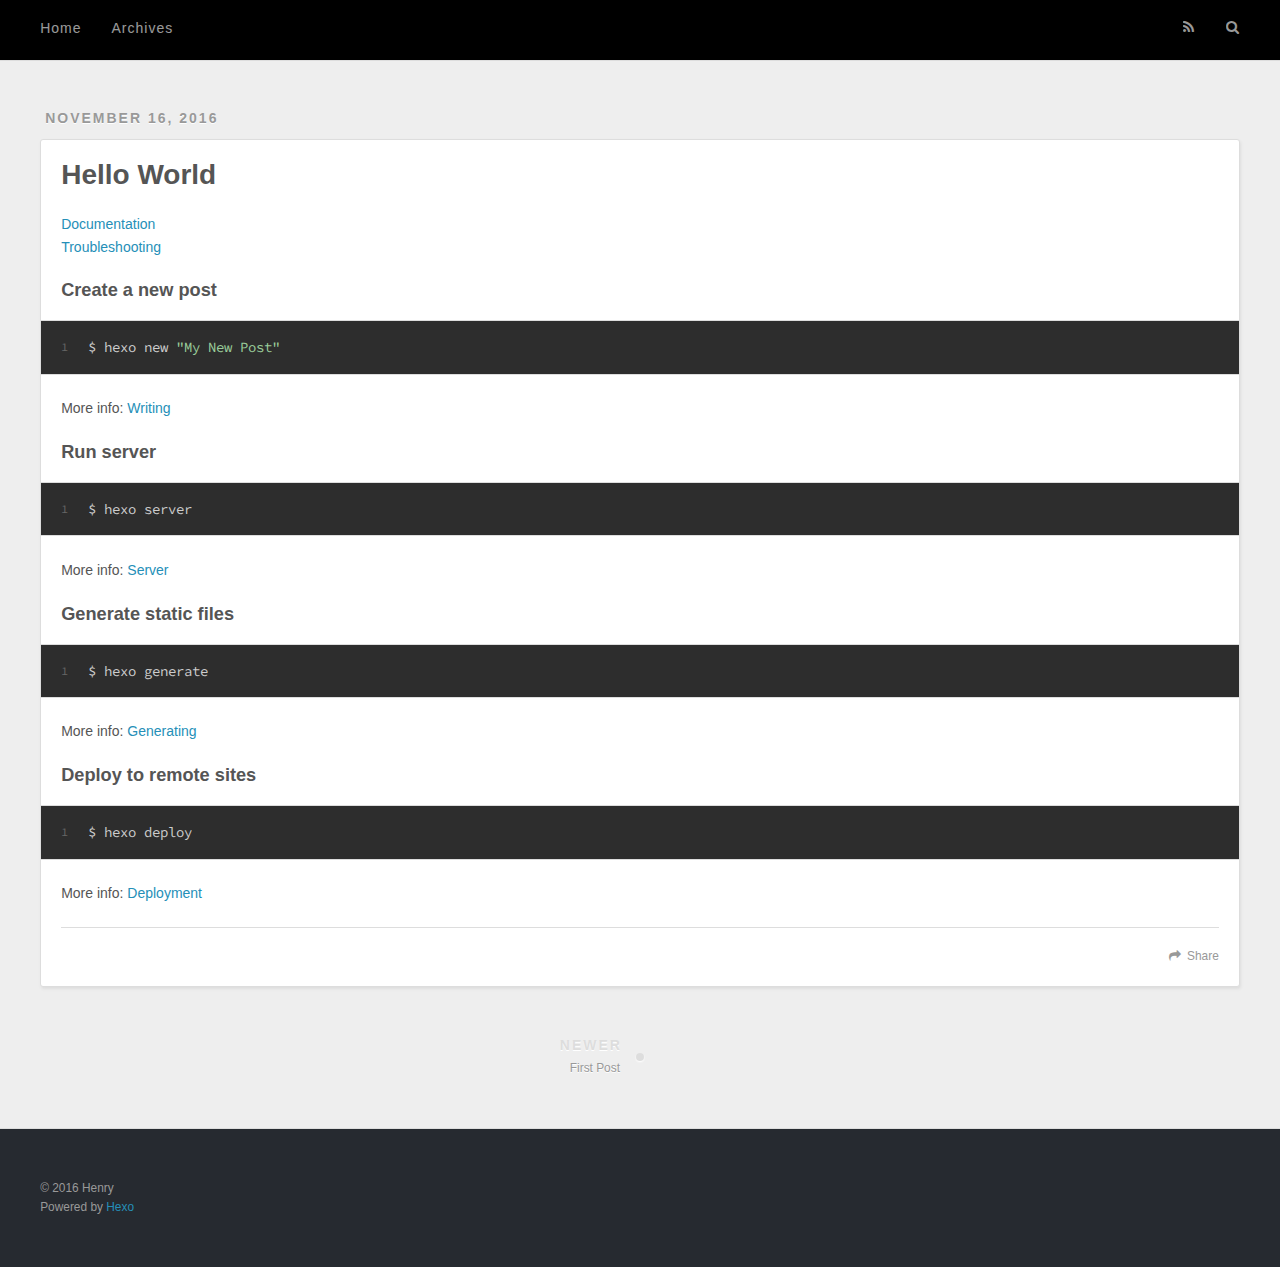
<file: 2016/11/16/hello-world/index.html>
<!DOCTYPE html>
<html>
<head>
  <meta charset="utf-8">
  
  <title>Hello World | Nosmokin</title>
  <meta name="viewport" content="width=device-width, initial-scale=1, maximum-scale=1">
  <meta name="description" content="DocumentationTroubleshooting
Create a new post1$ hexo new &quot;My New Post&quot;
More info: Writing
Run server1$ hexo server
More info: Server
Generate static files1$ hexo generate
More info: Generating
Deploy">
<meta property="og:type" content="article">
<meta property="og:title" content="Hello World">
<meta property="og:url" content="http://yoursite.com/2016/11/16/hello-world/index.html">
<meta property="og:site_name" content="Nosmokin">
<meta property="og:description" content="DocumentationTroubleshooting
Create a new post1$ hexo new &quot;My New Post&quot;
More info: Writing
Run server1$ hexo server
More info: Server
Generate static files1$ hexo generate
More info: Generating
Deploy">
<meta property="og:updated_time" content="2016-11-20T11:13:05.000Z">
<meta name="twitter:card" content="summary">
<meta name="twitter:title" content="Hello World">
<meta name="twitter:description" content="DocumentationTroubleshooting
Create a new post1$ hexo new &quot;My New Post&quot;
More info: Writing
Run server1$ hexo server
More info: Server
Generate static files1$ hexo generate
More info: Generating
Deploy">
  
    <link rel="alternate" href="/atom.xml" title="Nosmokin" type="application/atom+xml">
  
  
    <link rel="icon" href="/favicon.png">
  
  
    <link href="//fonts.googleapis.com/css?family=Source+Code+Pro" rel="stylesheet" type="text/css">
  
  <link rel="stylesheet" href="/css/style.css">
  

</head>

<body>
  <div id="container">
    <div id="wrap">
      <header id="header">
  <div id="banner"></div>
  <div id="header-outer" class="outer">
    <div id="header-title" class="inner">
      <h1 id="logo-wrap">
        <!-- <a href="/" id="logo">Nosmokin</a> -->
      </h1>
      
    </div>
    <div id="header-inner" class="inner">
      <nav id="main-nav">
        <a id="main-nav-toggle" class="nav-icon"></a>
        
          <a class="main-nav-link" href="/">Home</a>
        
          <a class="main-nav-link" href="/archives">Archives</a>
        
      </nav>
      <nav id="sub-nav">
        
          <a id="nav-rss-link" class="nav-icon" href="/atom.xml" title="RSS Feed"></a>
        
        <a id="nav-search-btn" class="nav-icon" title="Search"></a>
      </nav>
      <div id="search-form-wrap">
        <form action="//google.com/search" method="get" accept-charset="UTF-8" class="search-form"><input type="search" name="q" results="0" class="search-form-input" placeholder="Search"><button type="submit" class="search-form-submit">&#xF002;</button><input type="hidden" name="sitesearch" value="http://yoursite.com"></form>
      </div>
    </div>
  </div>
</header>

      <div class="outer">
        <section id="main"><article id="post-hello-world" class="article article-type-post" itemscope itemprop="blogPost">
  <div class="article-meta">
    <a href="/2016/11/16/hello-world/" class="article-date">
  <time datetime="2016-11-16T06:14:28.000Z" itemprop="datePublished">November 16, 2016</time>
</a>
    
  </div>
  <div class="article-inner">
    
    
      <header class="article-header">
        
  
    <h1 class="article-title" itemprop="name">
      Hello World
    </h1>
  

      </header>
    
    <div class="article-entry" itemprop="articleBody">
      
        <p><a href="https://hexo.io/docs/" target="_blank" rel="external">Documentation</a><br><a href="https://hexo.io/docs/troubleshooting.html" target="_blank" rel="external">Troubleshooting</a></p>
<h3 id="Create-a-new-post"><a href="#Create-a-new-post" class="headerlink" title="Create a new post"></a>Create a new post</h3><figure class="highlight bash"><table><tr><td class="gutter"><pre><div class="line">1</div></pre></td><td class="code"><pre><div class="line">$ hexo new <span class="string">"My New Post"</span></div></pre></td></tr></table></figure>
<p>More info: <a href="https://hexo.io/docs/writing.html" target="_blank" rel="external">Writing</a></p>
<h3 id="Run-server"><a href="#Run-server" class="headerlink" title="Run server"></a>Run server</h3><figure class="highlight bash"><table><tr><td class="gutter"><pre><div class="line">1</div></pre></td><td class="code"><pre><div class="line">$ hexo server</div></pre></td></tr></table></figure>
<p>More info: <a href="https://hexo.io/docs/server.html" target="_blank" rel="external">Server</a></p>
<h3 id="Generate-static-files"><a href="#Generate-static-files" class="headerlink" title="Generate static files"></a>Generate static files</h3><figure class="highlight bash"><table><tr><td class="gutter"><pre><div class="line">1</div></pre></td><td class="code"><pre><div class="line">$ hexo generate</div></pre></td></tr></table></figure>
<p>More info: <a href="https://hexo.io/docs/generating.html" target="_blank" rel="external">Generating</a></p>
<h3 id="Deploy-to-remote-sites"><a href="#Deploy-to-remote-sites" class="headerlink" title="Deploy to remote sites"></a>Deploy to remote sites</h3><figure class="highlight bash"><table><tr><td class="gutter"><pre><div class="line">1</div></pre></td><td class="code"><pre><div class="line">$ hexo deploy</div></pre></td></tr></table></figure>
<p>More info: <a href="https://hexo.io/docs/deployment.html" target="_blank" rel="external">Deployment</a></p>

      
    </div>
    <footer class="article-footer">
      <a data-url="http://yoursite.com/2016/11/16/hello-world/" data-id="ciwrw18970000cutquuxjpwu8" class="article-share-link">Share</a>
      
      
    </footer>
  </div>
  
    
<nav id="article-nav">
  
    <a href="/2016/11/16/First-Post/" id="article-nav-newer" class="article-nav-link-wrap">
      <strong class="article-nav-caption">Newer</strong>
      <div class="article-nav-title">
        
          First Post
        
      </div>
    </a>
  
  
</nav>

  
</article>

</section>
        <!-- 
          <aside id="sidebar">
  
    

  
    
  <div class="widget-wrap">
    <h3 class="widget-title">Tags</h3>
    <div class="widget">
      <ul class="tag-list"><li class="tag-list-item"><a class="tag-list-link" href="/tags/Semantic/">Semantic</a></li></ul>
    </div>
  </div>


  
    
  <div class="widget-wrap">
    <h3 class="widget-title">Tag Cloud</h3>
    <div class="widget tagcloud">
      <a href="/tags/Semantic/" style="font-size: 10px;">Semantic</a>
    </div>
  </div>

  
    
  <div class="widget-wrap">
    <h3 class="widget-title">Archives</h3>
    <div class="widget">
      <ul class="archive-list"><li class="archive-list-item"><a class="archive-list-link" href="/archives/2016/12/">December 2016</a></li><li class="archive-list-item"><a class="archive-list-link" href="/archives/2016/11/">November 2016</a></li></ul>
    </div>
  </div>


  
    
  <div class="widget-wrap">
    <h3 class="widget-title">Recent Posts</h3>
    <div class="widget">
      <ul>
        
          <li>
            <a href="/2016/12/16/psychology-day-1/">普通心理学 Day 1</a>
          </li>
        
          <li>
            <a href="/2016/11/25/note2/">threeJs学习笔记</a>
          </li>
        
          <li>
            <a href="/2016/11/20/semantic-ui-button/">SemanticUI Button 常用方法</a>
          </li>
        
          <li>
            <a href="/2016/11/16/First-Post/">First Post</a>
          </li>
        
          <li>
            <a href="/2016/11/16/hello-world/">Hello World</a>
          </li>
        
      </ul>
    </div>
  </div>

  
</aside>
         -->
      </div>
      <footer id="footer">
  
  <div class="outer">
    <div id="footer-info" class="inner">
      &copy; 2016 Henry<br>
      Powered by <a href="http://hexo.io/" target="_blank">Hexo</a>
    </div>
  </div>
</footer>
    </div>
    <nav id="mobile-nav">
  
    <a href="/" class="mobile-nav-link">Home</a>
  
    <a href="/archives" class="mobile-nav-link">Archives</a>
  
</nav>
    

<script src="//ajax.googleapis.com/ajax/libs/jquery/2.0.3/jquery.min.js"></script>


  <link rel="stylesheet" href="/fancybox/jquery.fancybox.css">
  <script src="/fancybox/jquery.fancybox.pack.js"></script>


<script src="/js/script.js"></script>

  </div>
</body>
</html>
</file>
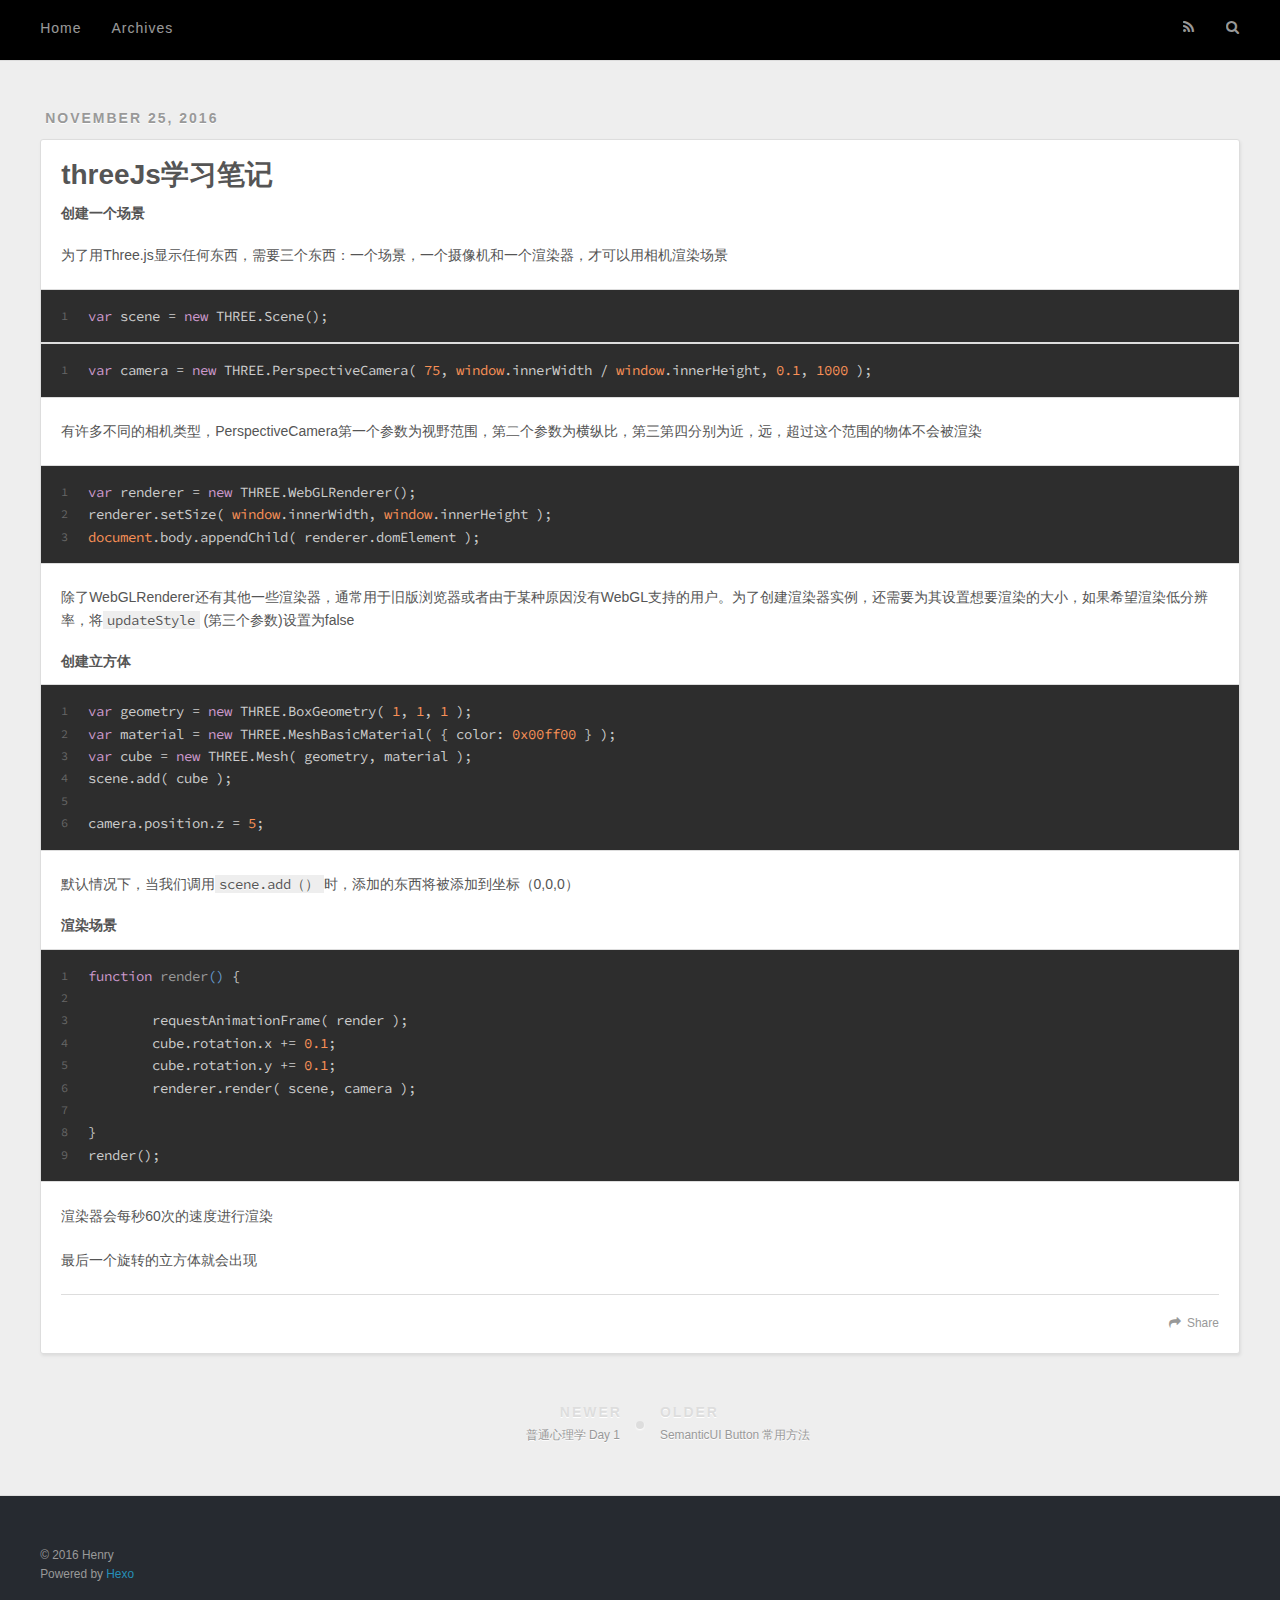
<file: 2016/11/25/note2/index.html>
<!DOCTYPE html>
<html>
<head>
  <meta charset="utf-8">
  
  <title>threeJs学习笔记 | Nosmokin</title>
  <meta name="viewport" content="width=device-width, initial-scale=1, maximum-scale=1">
  <meta name="description" content="创建一个场景为了用Three.js显示任何东西，需要三个东西：一个场景，一个摄像机和一个渲染器，才可以用相机渲染场景
1var scene = new THREE.Scene();
1var camera = new THREE.PerspectiveCamera( 75, window.innerWidth / window.innerHeight, 0.1, 1000 );
有许多不同的相机类">
<meta property="og:type" content="article">
<meta property="og:title" content="threeJs学习笔记">
<meta property="og:url" content="http://yoursite.com/2016/11/25/note2/index.html">
<meta property="og:site_name" content="Nosmokin">
<meta property="og:description" content="创建一个场景为了用Three.js显示任何东西，需要三个东西：一个场景，一个摄像机和一个渲染器，才可以用相机渲染场景
1var scene = new THREE.Scene();
1var camera = new THREE.PerspectiveCamera( 75, window.innerWidth / window.innerHeight, 0.1, 1000 );
有许多不同的相机类">
<meta property="og:updated_time" content="2016-11-25T10:43:36.000Z">
<meta name="twitter:card" content="summary">
<meta name="twitter:title" content="threeJs学习笔记">
<meta name="twitter:description" content="创建一个场景为了用Three.js显示任何东西，需要三个东西：一个场景，一个摄像机和一个渲染器，才可以用相机渲染场景
1var scene = new THREE.Scene();
1var camera = new THREE.PerspectiveCamera( 75, window.innerWidth / window.innerHeight, 0.1, 1000 );
有许多不同的相机类">
  
    <link rel="alternate" href="/atom.xml" title="Nosmokin" type="application/atom+xml">
  
  
    <link rel="icon" href="/favicon.png">
  
  
    <link href="//fonts.googleapis.com/css?family=Source+Code+Pro" rel="stylesheet" type="text/css">
  
  <link rel="stylesheet" href="/css/style.css">
  

</head>

<body>
  <div id="container">
    <div id="wrap">
      <header id="header">
  <div id="banner"></div>
  <div id="header-outer" class="outer">
    <div id="header-title" class="inner">
      <h1 id="logo-wrap">
        <!-- <a href="/" id="logo">Nosmokin</a> -->
      </h1>
      
    </div>
    <div id="header-inner" class="inner">
      <nav id="main-nav">
        <a id="main-nav-toggle" class="nav-icon"></a>
        
          <a class="main-nav-link" href="/">Home</a>
        
          <a class="main-nav-link" href="/archives">Archives</a>
        
      </nav>
      <nav id="sub-nav">
        
          <a id="nav-rss-link" class="nav-icon" href="/atom.xml" title="RSS Feed"></a>
        
        <a id="nav-search-btn" class="nav-icon" title="Search"></a>
      </nav>
      <div id="search-form-wrap">
        <form action="//google.com/search" method="get" accept-charset="UTF-8" class="search-form"><input type="search" name="q" results="0" class="search-form-input" placeholder="Search"><button type="submit" class="search-form-submit">&#xF002;</button><input type="hidden" name="sitesearch" value="http://yoursite.com"></form>
      </div>
    </div>
  </div>
</header>

      <div class="outer">
        <section id="main"><article id="post-note2" class="article article-type-post" itemscope itemprop="blogPost">
  <div class="article-meta">
    <a href="/2016/11/25/note2/" class="article-date">
  <time datetime="2016-11-25T10:42:01.000Z" itemprop="datePublished">November 25, 2016</time>
</a>
    
  </div>
  <div class="article-inner">
    
    
      <header class="article-header">
        
  
    <h1 class="article-title" itemprop="name">
      threeJs学习笔记
    </h1>
  

      </header>
    
    <div class="article-entry" itemprop="articleBody">
      
        <h5 id="创建一个场景"><a href="#创建一个场景" class="headerlink" title="创建一个场景"></a>创建一个场景</h5><p>为了用Three.js显示任何东西，需要三个东西：一个场景，一个摄像机和一个渲染器，才可以用相机渲染场景</p>
<figure class="highlight javascript"><table><tr><td class="gutter"><pre><div class="line">1</div></pre></td><td class="code"><pre><div class="line"><span class="keyword">var</span> scene = <span class="keyword">new</span> THREE.Scene();</div></pre></td></tr></table></figure>
<figure class="highlight javascript"><table><tr><td class="gutter"><pre><div class="line">1</div></pre></td><td class="code"><pre><div class="line"><span class="keyword">var</span> camera = <span class="keyword">new</span> THREE.PerspectiveCamera( <span class="number">75</span>, <span class="built_in">window</span>.innerWidth / <span class="built_in">window</span>.innerHeight, <span class="number">0.1</span>, <span class="number">1000</span> );</div></pre></td></tr></table></figure>
<p>有许多不同的相机类型，PerspectiveCamera第一个参数为视野范围，第二个参数为横纵比，第三第四分别为近，远，超过这个范围的物体不会被渲染</p>
<figure class="highlight javascript"><table><tr><td class="gutter"><pre><div class="line">1</div><div class="line">2</div><div class="line">3</div></pre></td><td class="code"><pre><div class="line"><span class="keyword">var</span> renderer = <span class="keyword">new</span> THREE.WebGLRenderer();</div><div class="line">renderer.setSize( <span class="built_in">window</span>.innerWidth, <span class="built_in">window</span>.innerHeight );</div><div class="line"><span class="built_in">document</span>.body.appendChild( renderer.domElement );</div></pre></td></tr></table></figure>
<p>除了WebGLRenderer还有其他一些渲染器，通常用于旧版浏览器或者由于某种原因没有WebGL支持的用户。为了创建渲染器实例，还需要为其设置想要渲染的大小，如果希望渲染低分辨率，将<code>updateStyle</code> (第三个参数)设置为false</p>
<h5 id="创建立方体"><a href="#创建立方体" class="headerlink" title="创建立方体"></a>创建立方体</h5><figure class="highlight javascript"><table><tr><td class="gutter"><pre><div class="line">1</div><div class="line">2</div><div class="line">3</div><div class="line">4</div><div class="line">5</div><div class="line">6</div></pre></td><td class="code"><pre><div class="line"><span class="keyword">var</span> geometry = <span class="keyword">new</span> THREE.BoxGeometry( <span class="number">1</span>, <span class="number">1</span>, <span class="number">1</span> );</div><div class="line"><span class="keyword">var</span> material = <span class="keyword">new</span> THREE.MeshBasicMaterial( &#123; <span class="attr">color</span>: <span class="number">0x00ff00</span> &#125; );</div><div class="line"><span class="keyword">var</span> cube = <span class="keyword">new</span> THREE.Mesh( geometry, material );</div><div class="line">scene.add( cube );</div><div class="line"></div><div class="line">camera.position.z = <span class="number">5</span>;</div></pre></td></tr></table></figure>
<p>默认情况下，当我们调用<code>scene.add（）</code>时，添加的东西将被添加到坐标（0,0,0）</p>
<h5 id="渲染场景"><a href="#渲染场景" class="headerlink" title="渲染场景"></a>渲染场景</h5><figure class="highlight javascript"><table><tr><td class="gutter"><pre><div class="line">1</div><div class="line">2</div><div class="line">3</div><div class="line">4</div><div class="line">5</div><div class="line">6</div><div class="line">7</div><div class="line">8</div><div class="line">9</div></pre></td><td class="code"><pre><div class="line"><span class="function"><span class="keyword">function</span> <span class="title">render</span>(<span class="params"></span>) </span>&#123;</div><div class="line"></div><div class="line">	requestAnimationFrame( render );</div><div class="line">	cube.rotation.x += <span class="number">0.1</span>;</div><div class="line">	cube.rotation.y += <span class="number">0.1</span>;</div><div class="line">	renderer.render( scene, camera );</div><div class="line"></div><div class="line">&#125;</div><div class="line">render();</div></pre></td></tr></table></figure>
<p>渲染器会每秒60次的速度进行渲染</p>
<p>最后一个旋转的立方体就会出现</p>

      
    </div>
    <footer class="article-footer">
      <a data-url="http://yoursite.com/2016/11/25/note2/" data-id="ciwrw189i0002cutqqu191g8b" class="article-share-link">Share</a>
      
      
    </footer>
  </div>
  
    
<nav id="article-nav">
  
    <a href="/2016/12/16/psychology-day-1/" id="article-nav-newer" class="article-nav-link-wrap">
      <strong class="article-nav-caption">Newer</strong>
      <div class="article-nav-title">
        
          普通心理学 Day 1
        
      </div>
    </a>
  
  
    <a href="/2016/11/20/semantic-ui-button/" id="article-nav-older" class="article-nav-link-wrap">
      <strong class="article-nav-caption">Older</strong>
      <div class="article-nav-title">SemanticUI Button 常用方法</div>
    </a>
  
</nav>

  
</article>

</section>
        <!-- 
          <aside id="sidebar">
  
    

  
    
  <div class="widget-wrap">
    <h3 class="widget-title">Tags</h3>
    <div class="widget">
      <ul class="tag-list"><li class="tag-list-item"><a class="tag-list-link" href="/tags/Semantic/">Semantic</a></li></ul>
    </div>
  </div>


  
    
  <div class="widget-wrap">
    <h3 class="widget-title">Tag Cloud</h3>
    <div class="widget tagcloud">
      <a href="/tags/Semantic/" style="font-size: 10px;">Semantic</a>
    </div>
  </div>

  
    
  <div class="widget-wrap">
    <h3 class="widget-title">Archives</h3>
    <div class="widget">
      <ul class="archive-list"><li class="archive-list-item"><a class="archive-list-link" href="/archives/2016/12/">December 2016</a></li><li class="archive-list-item"><a class="archive-list-link" href="/archives/2016/11/">November 2016</a></li></ul>
    </div>
  </div>


  
    
  <div class="widget-wrap">
    <h3 class="widget-title">Recent Posts</h3>
    <div class="widget">
      <ul>
        
          <li>
            <a href="/2016/12/16/psychology-day-1/">普通心理学 Day 1</a>
          </li>
        
          <li>
            <a href="/2016/11/25/note2/">threeJs学习笔记</a>
          </li>
        
          <li>
            <a href="/2016/11/20/semantic-ui-button/">SemanticUI Button 常用方法</a>
          </li>
        
          <li>
            <a href="/2016/11/16/First-Post/">First Post</a>
          </li>
        
          <li>
            <a href="/2016/11/16/hello-world/">Hello World</a>
          </li>
        
      </ul>
    </div>
  </div>

  
</aside>
         -->
      </div>
      <footer id="footer">
  
  <div class="outer">
    <div id="footer-info" class="inner">
      &copy; 2016 Henry<br>
      Powered by <a href="http://hexo.io/" target="_blank">Hexo</a>
    </div>
  </div>
</footer>
    </div>
    <nav id="mobile-nav">
  
    <a href="/" class="mobile-nav-link">Home</a>
  
    <a href="/archives" class="mobile-nav-link">Archives</a>
  
</nav>
    

<script src="//ajax.googleapis.com/ajax/libs/jquery/2.0.3/jquery.min.js"></script>


  <link rel="stylesheet" href="/fancybox/jquery.fancybox.css">
  <script src="/fancybox/jquery.fancybox.pack.js"></script>


<script src="/js/script.js"></script>

  </div>
</body>
</html>
</file>
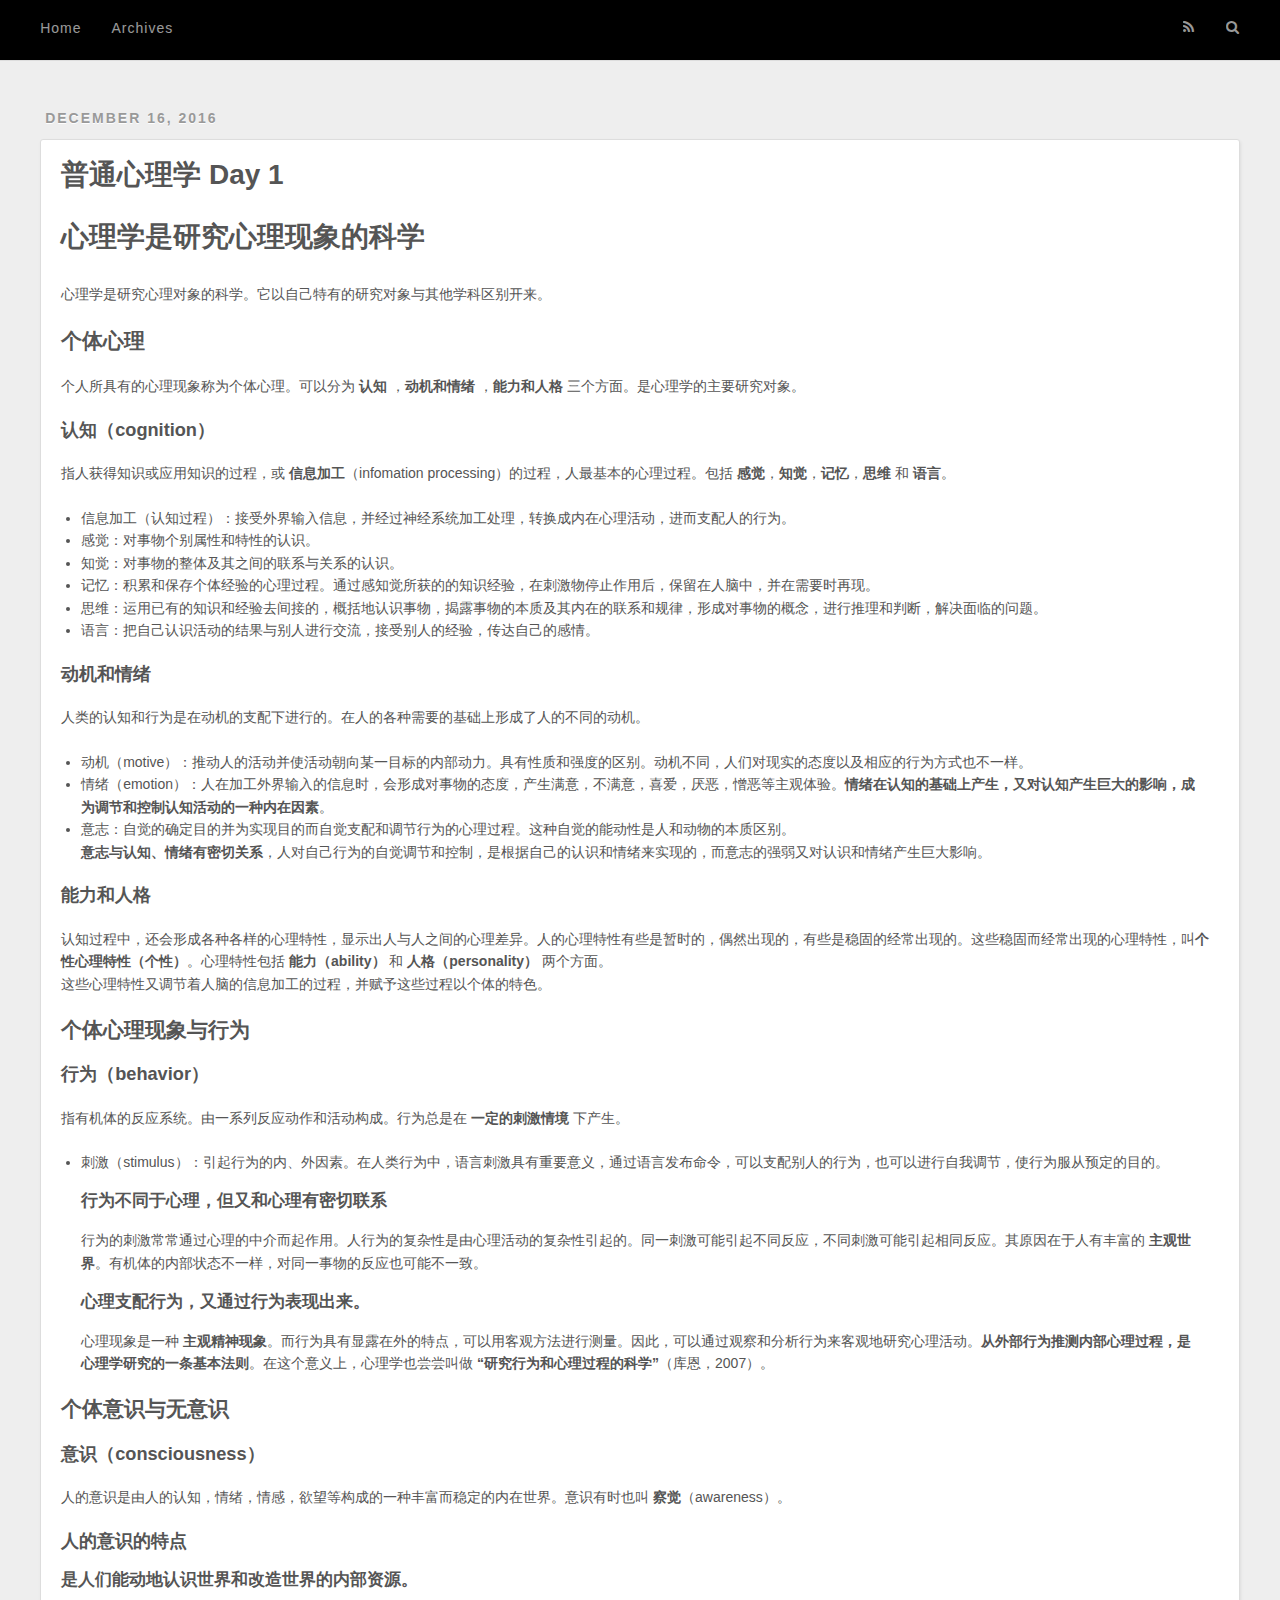
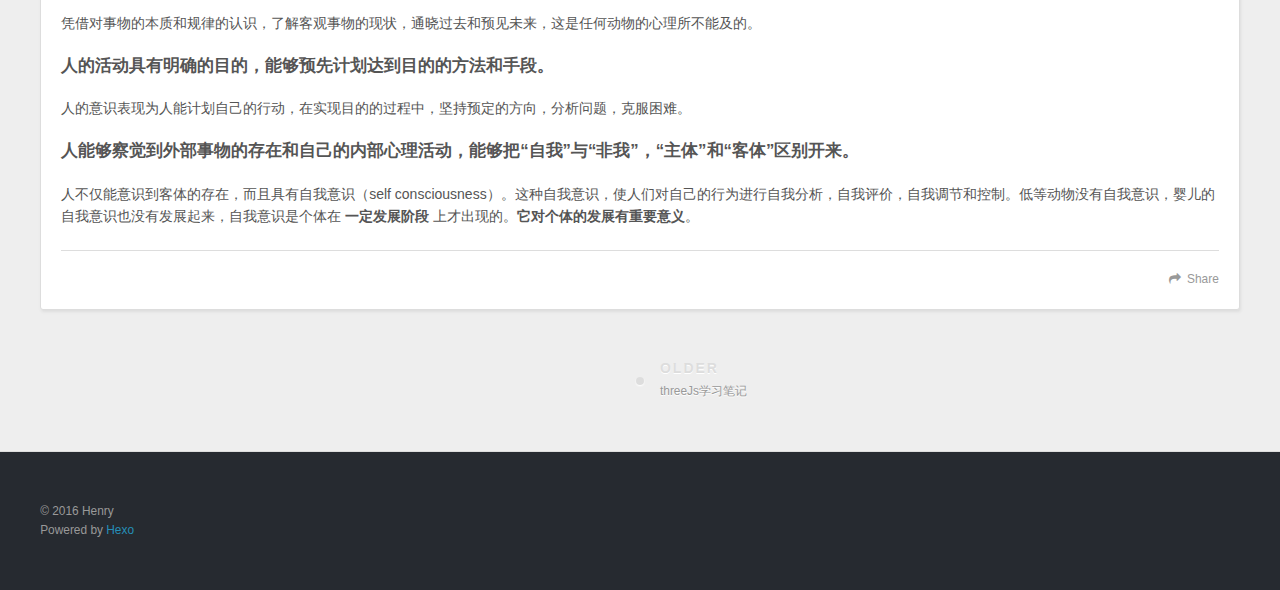
<file: 2016/12/16/psychology-day-1/index.html>
<!DOCTYPE html>
<html>
<head>
  <meta charset="utf-8">
  
  <title>普通心理学 Day 1 | Nosmokin</title>
  <meta name="viewport" content="width=device-width, initial-scale=1, maximum-scale=1">
  <meta name="description" content="心理学是研究心理现象的科学心理学是研究心理对象的科学。它以自己特有的研究对象与其他学科区别开来。
个体心理个人所具有的心理现象称为个体心理。可以分为 认知 ，动机和情绪 ，能力和人格 三个方面。是心理学的主要研究对象。
认知（cognition）指人获得知识或应用知识的过程，或 信息加工（infomation processing）的过程，人最基本的心理过程。包括 感觉，知觉，记忆，思维 和 语言">
<meta property="og:type" content="article">
<meta property="og:title" content="普通心理学 Day 1">
<meta property="og:url" content="http://yoursite.com/2016/12/16/psychology-day-1/index.html">
<meta property="og:site_name" content="Nosmokin">
<meta property="og:description" content="心理学是研究心理现象的科学心理学是研究心理对象的科学。它以自己特有的研究对象与其他学科区别开来。
个体心理个人所具有的心理现象称为个体心理。可以分为 认知 ，动机和情绪 ，能力和人格 三个方面。是心理学的主要研究对象。
认知（cognition）指人获得知识或应用知识的过程，或 信息加工（infomation processing）的过程，人最基本的心理过程。包括 感觉，知觉，记忆，思维 和 语言">
<meta property="og:updated_time" content="2016-12-16T14:27:03.000Z">
<meta name="twitter:card" content="summary">
<meta name="twitter:title" content="普通心理学 Day 1">
<meta name="twitter:description" content="心理学是研究心理现象的科学心理学是研究心理对象的科学。它以自己特有的研究对象与其他学科区别开来。
个体心理个人所具有的心理现象称为个体心理。可以分为 认知 ，动机和情绪 ，能力和人格 三个方面。是心理学的主要研究对象。
认知（cognition）指人获得知识或应用知识的过程，或 信息加工（infomation processing）的过程，人最基本的心理过程。包括 感觉，知觉，记忆，思维 和 语言">
  
    <link rel="alternate" href="/atom.xml" title="Nosmokin" type="application/atom+xml">
  
  
    <link rel="icon" href="/favicon.png">
  
  
    <link href="//fonts.googleapis.com/css?family=Source+Code+Pro" rel="stylesheet" type="text/css">
  
  <link rel="stylesheet" href="/css/style.css">
  

</head>

<body>
  <div id="container">
    <div id="wrap">
      <header id="header">
  <div id="banner"></div>
  <div id="header-outer" class="outer">
    <div id="header-title" class="inner">
      <h1 id="logo-wrap">
        <!-- <a href="/" id="logo">Nosmokin</a> -->
      </h1>
      
    </div>
    <div id="header-inner" class="inner">
      <nav id="main-nav">
        <a id="main-nav-toggle" class="nav-icon"></a>
        
          <a class="main-nav-link" href="/">Home</a>
        
          <a class="main-nav-link" href="/archives">Archives</a>
        
      </nav>
      <nav id="sub-nav">
        
          <a id="nav-rss-link" class="nav-icon" href="/atom.xml" title="RSS Feed"></a>
        
        <a id="nav-search-btn" class="nav-icon" title="Search"></a>
      </nav>
      <div id="search-form-wrap">
        <form action="//google.com/search" method="get" accept-charset="UTF-8" class="search-form"><input type="search" name="q" results="0" class="search-form-input" placeholder="Search"><button type="submit" class="search-form-submit">&#xF002;</button><input type="hidden" name="sitesearch" value="http://yoursite.com"></form>
      </div>
    </div>
  </div>
</header>

      <div class="outer">
        <section id="main"><article id="post-psychology-day-1" class="article article-type-post" itemscope itemprop="blogPost">
  <div class="article-meta">
    <a href="/2016/12/16/psychology-day-1/" class="article-date">
  <time datetime="2016-12-16T14:23:35.000Z" itemprop="datePublished">December 16, 2016</time>
</a>
    
  </div>
  <div class="article-inner">
    
    
      <header class="article-header">
        
  
    <h1 class="article-title" itemprop="name">
      普通心理学 Day 1
    </h1>
  

      </header>
    
    <div class="article-entry" itemprop="articleBody">
      
        <h1 id="心理学是研究心理现象的科学"><a href="#心理学是研究心理现象的科学" class="headerlink" title="心理学是研究心理现象的科学"></a>心理学是研究心理现象的科学</h1><p>心理学是研究心理对象的科学。它以自己特有的研究对象与其他学科区别开来。</p>
<h2 id="个体心理"><a href="#个体心理" class="headerlink" title="个体心理"></a>个体心理</h2><p>个人所具有的心理现象称为个体心理。可以分为 <strong>认知</strong> ，<strong>动机和情绪</strong> ，<strong>能力和人格</strong> 三个方面。是心理学的主要研究对象。</p>
<h3 id="认知（cognition）"><a href="#认知（cognition）" class="headerlink" title="认知（cognition）"></a>认知（cognition）</h3><p>指人获得知识或应用知识的过程，或 <strong>信息加工</strong>（infomation processing）的过程，人最基本的心理过程。包括 <strong>感觉</strong>，<strong>知觉</strong>，<strong>记忆</strong>，<strong>思维</strong> 和 <strong>语言</strong>。</p>
<ul>
<li>信息加工（认知过程）：接受外界输入信息，并经过神经系统加工处理，转换成内在心理活动，进而支配人的行为。</li>
<li>感觉：对事物个别属性和特性的认识。</li>
<li>知觉：对事物的整体及其之间的联系与关系的认识。</li>
<li>记忆：积累和保存个体经验的心理过程。通过感知觉所获的的知识经验，在刺激物停止作用后，保留在人脑中，并在需要时再现。</li>
<li>思维：运用已有的知识和经验去间接的，概括地认识事物，揭露事物的本质及其内在的联系和规律，形成对事物的概念，进行推理和判断，解决面临的问题。</li>
<li>语言：把自己认识活动的结果与别人进行交流，接受别人的经验，传达自己的感情。</li>
</ul>
<h3 id="动机和情绪"><a href="#动机和情绪" class="headerlink" title="动机和情绪"></a>动机和情绪</h3><p>人类的认知和行为是在动机的支配下进行的。在人的各种需要的基础上形成了人的不同的动机。</p>
<ul>
<li>动机（motive）：推动人的活动并使活动朝向某一目标的内部动力。具有性质和强度的区别。动机不同，人们对现实的态度以及相应的行为方式也不一样。</li>
<li>情绪（emotion）：人在加工外界输入的信息时，会形成对事物的态度，产生满意，不满意，喜爱，厌恶，憎恶等主观体验。<strong>情绪在认知的基础上产生，又对认知产生巨大的影响，成为调节和控制认知活动的一种内在因素</strong>。</li>
<li>意志：自觉的确定目的并为实现目的而自觉支配和调节行为的心理过程。这种自觉的能动性是人和动物的本质区别。<br><strong>意志与认知、情绪有密切关系</strong>，人对自己行为的自觉调节和控制，是根据自己的认识和情绪来实现的，而意志的强弱又对认识和情绪产生巨大影响。</li>
</ul>
<h3 id="能力和人格"><a href="#能力和人格" class="headerlink" title="能力和人格"></a>能力和人格</h3><p>认知过程中，还会形成各种各样的心理特性，显示出人与人之间的心理差异。人的心理特性有些是暂时的，偶然出现的，有些是稳固的经常出现的。这些稳固而经常出现的心理特性，叫<strong>个性心理特性（个性）</strong>。心理特性包括 <strong>能力（ability）</strong> 和 <strong>人格（personality）</strong> 两个方面。<br>这些心理特性又调节着人脑的信息加工的过程，并赋予这些过程以个体的特色。</p>
<h2 id="个体心理现象与行为"><a href="#个体心理现象与行为" class="headerlink" title="个体心理现象与行为"></a>个体心理现象与行为</h2><h3 id="行为（behavior）"><a href="#行为（behavior）" class="headerlink" title="行为（behavior）"></a>行为（behavior）</h3><p>指有机体的反应系统。由一系列反应动作和活动构成。行为总是在 <strong>一定的刺激情境</strong> 下产生。</p>
<ul>
<li>刺激（stimulus）：引起行为的内、外因素。在人类行为中，语言刺激具有重要意义，通过语言发布命令，可以支配别人的行为，也可以进行自我调节，使行为服从预定的目的。<h4 id="行为不同于心理，但又和心理有密切联系"><a href="#行为不同于心理，但又和心理有密切联系" class="headerlink" title="行为不同于心理，但又和心理有密切联系"></a>行为不同于心理，但又和心理有密切联系</h4>行为的刺激常常通过心理的中介而起作用。人行为的复杂性是由心理活动的复杂性引起的。同一刺激可能引起不同反应，不同刺激可能引起相同反应。其原因在于人有丰富的 <strong>主观世界</strong>。有机体的内部状态不一样，对同一事物的反应也可能不一致。<h4 id="心理支配行为，又通过行为表现出来。"><a href="#心理支配行为，又通过行为表现出来。" class="headerlink" title="心理支配行为，又通过行为表现出来。"></a>心理支配行为，又通过行为表现出来。</h4>心理现象是一种 <strong>主观精神现象</strong>。而行为具有显露在外的特点，可以用客观方法进行测量。因此，可以通过观察和分析行为来客观地研究心理活动。<strong>从外部行为推测内部心理过程，是心理学研究的一条基本法则</strong>。在这个意义上，心理学也尝尝叫做 <strong>“研究行为和心理过程的科学”</strong>（库恩，2007）。</li>
</ul>
<h2 id="个体意识与无意识"><a href="#个体意识与无意识" class="headerlink" title="个体意识与无意识"></a>个体意识与无意识</h2><h3 id="意识（consciousness）"><a href="#意识（consciousness）" class="headerlink" title="意识（consciousness）"></a>意识（consciousness）</h3><p>人的意识是由人的认知，情绪，情感，欲望等构成的一种丰富而稳定的内在世界。意识有时也叫 <strong>察觉</strong>（awareness）。</p>
<h3 id="人的意识的特点"><a href="#人的意识的特点" class="headerlink" title="人的意识的特点"></a>人的意识的特点</h3><h4 id="是人们能动地认识世界和改造世界的内部资源。"><a href="#是人们能动地认识世界和改造世界的内部资源。" class="headerlink" title="是人们能动地认识世界和改造世界的内部资源。"></a>是人们能动地认识世界和改造世界的内部资源。</h4><p>凭借对事物的本质和规律的认识，了解客观事物的现状，通晓过去和预见未来，这是任何动物的心理所不能及的。</p>
<h4 id="人的活动具有明确的目的，能够预先计划达到目的的方法和手段。"><a href="#人的活动具有明确的目的，能够预先计划达到目的的方法和手段。" class="headerlink" title="人的活动具有明确的目的，能够预先计划达到目的的方法和手段。"></a>人的活动具有明确的目的，能够预先计划达到目的的方法和手段。</h4><p>人的意识表现为人能计划自己的行动，在实现目的的过程中，坚持预定的方向，分析问题，克服困难。</p>
<h4 id="人能够察觉到外部事物的存在和自己的内部心理活动，能够把“自我”与“非我”，“主体”和“客体”区别开来。"><a href="#人能够察觉到外部事物的存在和自己的内部心理活动，能够把“自我”与“非我”，“主体”和“客体”区别开来。" class="headerlink" title="人能够察觉到外部事物的存在和自己的内部心理活动，能够把“自我”与“非我”，“主体”和“客体”区别开来。"></a>人能够察觉到外部事物的存在和自己的内部心理活动，能够把“自我”与“非我”，“主体”和“客体”区别开来。</h4><p>人不仅能意识到客体的存在，而且具有自我意识（self consciousness）。这种自我意识，使人们对自己的行为进行自我分析，自我评价，自我调节和控制。低等动物没有自我意识，婴儿的自我意识也没有发展起来，自我意识是个体在 <strong>一定发展阶段</strong> 上才出现的。<strong>它对个体的发展有重要意义</strong>。</p>

      
    </div>
    <footer class="article-footer">
      <a data-url="http://yoursite.com/2016/12/16/psychology-day-1/" data-id="ciwrw26a20006cutqh12qzbpi" class="article-share-link">Share</a>
      
      
    </footer>
  </div>
  
    
<nav id="article-nav">
  
  
    <a href="/2016/11/25/note2/" id="article-nav-older" class="article-nav-link-wrap">
      <strong class="article-nav-caption">Older</strong>
      <div class="article-nav-title">threeJs学习笔记</div>
    </a>
  
</nav>

  
</article>

</section>
        <!-- 
          <aside id="sidebar">
  
    

  
    
  <div class="widget-wrap">
    <h3 class="widget-title">Tags</h3>
    <div class="widget">
      <ul class="tag-list"><li class="tag-list-item"><a class="tag-list-link" href="/tags/Semantic/">Semantic</a></li></ul>
    </div>
  </div>


  
    
  <div class="widget-wrap">
    <h3 class="widget-title">Tag Cloud</h3>
    <div class="widget tagcloud">
      <a href="/tags/Semantic/" style="font-size: 10px;">Semantic</a>
    </div>
  </div>

  
    
  <div class="widget-wrap">
    <h3 class="widget-title">Archives</h3>
    <div class="widget">
      <ul class="archive-list"><li class="archive-list-item"><a class="archive-list-link" href="/archives/2016/12/">December 2016</a></li><li class="archive-list-item"><a class="archive-list-link" href="/archives/2016/11/">November 2016</a></li></ul>
    </div>
  </div>


  
    
  <div class="widget-wrap">
    <h3 class="widget-title">Recent Posts</h3>
    <div class="widget">
      <ul>
        
          <li>
            <a href="/2016/12/16/psychology-day-1/">普通心理学 Day 1</a>
          </li>
        
          <li>
            <a href="/2016/11/25/note2/">threeJs学习笔记</a>
          </li>
        
          <li>
            <a href="/2016/11/20/semantic-ui-button/">SemanticUI Button 常用方法</a>
          </li>
        
          <li>
            <a href="/2016/11/16/First-Post/">First Post</a>
          </li>
        
          <li>
            <a href="/2016/11/16/hello-world/">Hello World</a>
          </li>
        
      </ul>
    </div>
  </div>

  
</aside>
         -->
      </div>
      <footer id="footer">
  
  <div class="outer">
    <div id="footer-info" class="inner">
      &copy; 2016 Henry<br>
      Powered by <a href="http://hexo.io/" target="_blank">Hexo</a>
    </div>
  </div>
</footer>
    </div>
    <nav id="mobile-nav">
  
    <a href="/" class="mobile-nav-link">Home</a>
  
    <a href="/archives" class="mobile-nav-link">Archives</a>
  
</nav>
    

<script src="//ajax.googleapis.com/ajax/libs/jquery/2.0.3/jquery.min.js"></script>


  <link rel="stylesheet" href="/fancybox/jquery.fancybox.css">
  <script src="/fancybox/jquery.fancybox.pack.js"></script>


<script src="/js/script.js"></script>

  </div>
</body>
</html>
</file>
<file: css/style.css>
body {
  width: 100%;
}
body:before,
body:after {
  content: "";
  display: table;
}
body:after {
  clear: both;
}
html,
body,
div,
span,
applet,
object,
iframe,
h1,
h2,
h3,
h4,
h5,
h6,
p,
blockquote,
pre,
a,
abbr,
acronym,
address,
big,
cite,
code,
del,
dfn,
em,
img,
ins,
kbd,
q,
s,
samp,
small,
strike,
strong,
sub,
sup,
tt,
var,
dl,
dt,
dd,
ol,
ul,
li,
fieldset,
form,
label,
legend,
table,
caption,
tbody,
tfoot,
thead,
tr,
th,
td {
  margin: 0;
  padding: 0;
  border: 0;
  outline: 0;
  font-weight: inherit;
  font-style: inherit;
  font-family: inherit;
  font-size: 100%;
  vertical-align: baseline;
}
body {
  line-height: 1;
  color: #000;
  background: #fff;
}
ol,
ul {
  list-style: none;
}
table {
  border-collapse: separate;
  border-spacing: 0;
  vertical-align: middle;
}
caption,
th,
td {
  text-align: left;
  font-weight: normal;
  vertical-align: middle;
}
a img {
  border: none;
}
input,
button {
  margin: 0;
  padding: 0;
}
input::-moz-focus-inner,
button::-moz-focus-inner {
  border: 0;
  padding: 0;
}
@font-face {
  font-family: FontAwesome;
  font-style: normal;
  font-weight: normal;
  src: url("fonts/fontawesome-webfont.eot?v=#4.0.3");
  src: url("fonts/fontawesome-webfont.eot?#iefix&v=#4.0.3") format("embedded-opentype"), url("fonts/fontawesome-webfont.woff?v=#4.0.3") format("woff"), url("fonts/fontawesome-webfont.ttf?v=#4.0.3") format("truetype"), url("fonts/fontawesome-webfont.svg#fontawesomeregular?v=#4.0.3") format("svg");
}
html,
body,
#container {
  height: 100%;
}
body {
  background: #eee;
  font: 14px "Helvetica Neue", Helvetica, Arial, sans-serif;
  -webkit-text-size-adjust: 100%;
}
.outer {
  max-width: 1220px;
  margin: 0 auto;
  padding: 0 20px;
}
.outer:before,
.outer:after {
  content: "";
  display: table;
}
.outer:after {
  clear: both;
}
.inner {
  display: inline;
  float: left;
  width: 98.33333333333333%;
  margin: 0 0.833333333333333%;
}
.left,
.alignleft {
  float: left;
}
.right,
.alignright {
  float: right;
}
.clear {
  clear: both;
}
#container {
  position: relative;
}
.mobile-nav-on {
  overflow: hidden;
}
#wrap {
  height: 100%;
  width: 100%;
  position: absolute;
  top: 0;
  left: 0;
  -webkit-transition: 0.2s ease-out;
  -moz-transition: 0.2s ease-out;
  -ms-transition: 0.2s ease-out;
  transition: 0.2s ease-out;
  z-index: 1;
  background: #eee;
}
.mobile-nav-on #wrap {
  left: 280px;
}
@media screen and (min-width: 768px) {
  #main {
    display: inline;
    float: left;
    width: 98.33333333333333%;
    margin: 0 0.833333333333333%;
  }
}
.article-date,
.article-category-link,
.archive-year,
.widget-title {
  text-decoration: none;
  text-transform: uppercase;
  letter-spacing: 2px;
  color: #999;
  margin-bottom: 1em;
  margin-left: 5px;
  line-height: 1em;
  text-shadow: 0 1px #fff;
  font-weight: bold;
}
.article-inner,
.archive-article-inner {
  background: #fff;
  -webkit-box-shadow: 1px 2px 3px #ddd;
  box-shadow: 1px 2px 3px #ddd;
  border: 1px solid #ddd;
  border-radius: 3px;
}
.article-entry h1,
.widget h1 {
  font-size: 2em;
}
.article-entry h2,
.widget h2 {
  font-size: 1.5em;
}
.article-entry h3,
.widget h3 {
  font-size: 1.3em;
}
.article-entry h4,
.widget h4 {
  font-size: 1.2em;
}
.article-entry h5,
.widget h5 {
  font-size: 1em;
}
.article-entry h6,
.widget h6 {
  font-size: 1em;
  color: #999;
}
.article-entry hr,
.widget hr {
  border: 1px dashed #ddd;
}
.article-entry strong,
.widget strong {
  font-weight: bold;
}
.article-entry em,
.widget em,
.article-entry cite,
.widget cite {
  font-style: italic;
}
.article-entry sup,
.widget sup,
.article-entry sub,
.widget sub {
  font-size: 0.75em;
  line-height: 0;
  position: relative;
  vertical-align: baseline;
}
.article-entry sup,
.widget sup {
  top: -0.5em;
}
.article-entry sub,
.widget sub {
  bottom: -0.2em;
}
.article-entry small,
.widget small {
  font-size: 0.85em;
}
.article-entry acronym,
.widget acronym,
.article-entry abbr,
.widget abbr {
  border-bottom: 1px dotted;
}
.article-entry ul,
.widget ul,
.article-entry ol,
.widget ol,
.article-entry dl,
.widget dl {
  margin: 0 20px;
  line-height: 1.6em;
}
.article-entry ul ul,
.widget ul ul,
.article-entry ol ul,
.widget ol ul,
.article-entry ul ol,
.widget ul ol,
.article-entry ol ol,
.widget ol ol {
  margin-top: 0;
  margin-bottom: 0;
}
.article-entry ul,
.widget ul {
  list-style: disc;
}
.article-entry ol,
.widget ol {
  list-style: decimal;
}
.article-entry dt,
.widget dt {
  font-weight: bold;
}
#header {
  height: 60px;
  position: relative;
  border-bottom: 1px solid #ddd;
}
#header-outer {
  height: 100%;
  position: relative;
}
#header-inner {
  position: relative;
  overflow: hidden;
}
#banner {
  position: absolute;
  top: 0;
  left: 0;
  width: 100%;
  height: 100%;
  background-color: #000;
  z-index: -1;
}
#header-title {
  text-align: center;
  height: 40px;
  position: absolute;
  top: 50%;
  left: 0;
  margin-top: -20px;
}
#logo,
#subtitle {
  text-decoration: none;
  color: #fff;
  font-weight: 300;
  text-shadow: 0 1px 4px rgba(0,0,0,0.3);
}
#logo {
  font-size: 40px;
  line-height: 40px;
  letter-spacing: 2px;
}
#subtitle {
  font-size: 16px;
  line-height: 16px;
  letter-spacing: 1px;
}
#subtitle-wrap {
  margin-top: 16px;
}
#main-nav {
  float: left;
  margin-left: -15px;
}
.nav-icon,
.main-nav-link {
  float: left;
  color: #fff;
  opacity: 0.6;
  text-decoration: none;
  text-shadow: 0 1px rgba(0,0,0,0.2);
  -webkit-transition: opacity 0.2s;
  -moz-transition: opacity 0.2s;
  -ms-transition: opacity 0.2s;
  transition: opacity 0.2s;
  display: block;
  padding: 20px 15px;
}
.nav-icon:hover,
.main-nav-link:hover {
  opacity: 1;
}
.nav-icon {
  font-family: FontAwesome;
  text-align: center;
  font-size: 14px;
  width: 14px;
  height: 14px;
  padding: 20px 15px;
  position: relative;
  cursor: pointer;
}
.main-nav-link {
  font-weight: 300;
  letter-spacing: 1px;
}
@media screen and (max-width: 479px) {
  .main-nav-link {
    display: none;
  }
}
#main-nav-toggle {
  display: none;
}
#main-nav-toggle:before {
  content: "\f0c9";
}
@media screen and (max-width: 479px) {
  #main-nav-toggle {
    display: block;
  }
}
#sub-nav {
  float: right;
  margin-right: -15px;
}
#nav-rss-link:before {
  content: "\f09e";
}
#nav-search-btn:before {
  content: "\f002";
}
#search-form-wrap {
  position: absolute;
  top: 15px;
  width: 150px;
  height: 30px;
  right: -150px;
  opacity: 0;
  -webkit-transition: 0.2s ease-out;
  -moz-transition: 0.2s ease-out;
  -ms-transition: 0.2s ease-out;
  transition: 0.2s ease-out;
}
#search-form-wrap.on {
  opacity: 1;
  right: 0;
}
@media screen and (max-width: 479px) {
  #search-form-wrap {
    width: 100%;
    right: -100%;
  }
}
.search-form {
  position: absolute;
  top: 0;
  left: 0;
  right: 0;
  background: #fff;
  padding: 5px 15px;
  border-radius: 15px;
  -webkit-box-shadow: 0 0 10px rgba(0,0,0,0.3);
  box-shadow: 0 0 10px rgba(0,0,0,0.3);
}
.search-form-input {
  border: none;
  background: none;
  color: #555;
  width: 100%;
  font: 13px "Helvetica Neue", Helvetica, Arial, sans-serif;
  outline: none;
}
.search-form-input::-webkit-search-results-decoration,
.search-form-input::-webkit-search-cancel-button {
  -webkit-appearance: none;
}
.search-form-submit {
  position: absolute;
  top: 50%;
  right: 10px;
  margin-top: -7px;
  font: 13px FontAwesome;
  border: none;
  background: none;
  color: #bbb;
  cursor: pointer;
}
.search-form-submit:hover,
.search-form-submit:focus {
  color: #777;
}
.article {
  margin: 50px 0;
}
.article-inner {
  overflow: hidden;
}
.article-meta:before,
.article-meta:after {
  content: "";
  display: table;
}
.article-meta:after {
  clear: both;
}
.article-date {
  float: left;
}
.article-category {
  float: left;
  line-height: 1em;
  color: #ccc;
  text-shadow: 0 1px #fff;
  margin-left: 8px;
}
.article-category:before {
  content: "\2022";
}
.article-category-link {
  margin: 0 12px 1em;
}
.article-header {
  padding: 20px 20px 0;
}
.article-title {
  text-decoration: none;
  font-size: 2em;
  font-weight: bold;
  color: #555;
  line-height: 1.1em;
  -webkit-transition: color 0.2s;
  -moz-transition: color 0.2s;
  -ms-transition: color 0.2s;
  transition: color 0.2s;
}
a.article-title:hover {
  color: #258fb8;
}
.article-entry {
  color: #555;
  padding: 0 20px;
}
.article-entry:before,
.article-entry:after {
  content: "";
  display: table;
}
.article-entry:after {
  clear: both;
}
.article-entry p,
.article-entry table {
  line-height: 1.6em;
  margin: 1.6em 0;
}
.article-entry h1,
.article-entry h2,
.article-entry h3,
.article-entry h4,
.article-entry h5,
.article-entry h6 {
  font-weight: bold;
}
.article-entry h1,
.article-entry h2,
.article-entry h3,
.article-entry h4,
.article-entry h5,
.article-entry h6 {
  line-height: 1.1em;
  margin: 1.1em 0;
}
.article-entry a {
  color: #258fb8;
  text-decoration: none;
}
.article-entry a:hover {
  text-decoration: underline;
}
.article-entry ul,
.article-entry ol,
.article-entry dl {
  margin-top: 1.6em;
  margin-bottom: 1.6em;
}
.article-entry img,
.article-entry video {
  max-width: 100%;
  height: auto;
  display: block;
  margin: auto;
}
.article-entry iframe {
  border: none;
}
.article-entry table {
  width: 100%;
  border-collapse: collapse;
  border-spacing: 0;
}
.article-entry th {
  font-weight: bold;
  border-bottom: 3px solid #ddd;
  padding-bottom: 0.5em;
}
.article-entry td {
  border-bottom: 1px solid #ddd;
  padding: 10px 0;
}
.article-entry blockquote {
  font-family: Georgia, "Times New Roman", serif;
  font-size: 1.4em;
  margin: 1.6em 20px;
  text-align: center;
}
.article-entry blockquote footer {
  font-size: 14px;
  margin: 1.6em 0;
  font-family: "Helvetica Neue", Helvetica, Arial, sans-serif;
}
.article-entry blockquote footer cite:before {
  content: "—";
  padding: 0 0.5em;
}
.article-entry .pullquote {
  text-align: left;
  width: 45%;
  margin: 0;
}
.article-entry .pullquote.left {
  margin-left: 0.5em;
  margin-right: 1em;
}
.article-entry .pullquote.right {
  margin-right: 0.5em;
  margin-left: 1em;
}
.article-entry .caption {
  color: #999;
  display: block;
  font-size: 0.9em;
  margin-top: 0.5em;
  position: relative;
  text-align: center;
}
.article-entry .video-container {
  position: relative;
  padding-top: 56.25%;
  height: 0;
  overflow: hidden;
}
.article-entry .video-container iframe,
.article-entry .video-container object,
.article-entry .video-container embed {
  position: absolute;
  top: 0;
  left: 0;
  width: 100%;
  height: 100%;
  margin-top: 0;
}
.article-more-link a {
  display: inline-block;
  line-height: 1em;
  padding: 6px 15px;
  border-radius: 15px;
  background: #eee;
  color: #999;
  text-shadow: 0 1px #fff;
  text-decoration: none;
}
.article-more-link a:hover {
  background: #258fb8;
  color: #fff;
  text-decoration: none;
  text-shadow: 0 1px #1e7293;
}
.article-footer {
  font-size: 0.85em;
  line-height: 1.6em;
  border-top: 1px solid #ddd;
  padding-top: 1.6em;
  margin: 0 20px 20px;
}
.article-footer:before,
.article-footer:after {
  content: "";
  display: table;
}
.article-footer:after {
  clear: both;
}
.article-footer a {
  color: #999;
  text-decoration: none;
}
.article-footer a:hover {
  color: #555;
}
.article-tag-list-item {
  float: left;
  margin-right: 10px;
}
.article-tag-list-link:before {
  content: "#";
}
.article-comment-link {
  float: right;
}
.article-comment-link:before {
  content: "\f075";
  font-family: FontAwesome;
  padding-right: 8px;
}
.article-share-link {
  cursor: pointer;
  float: right;
  margin-left: 20px;
}
.article-share-link:before {
  content: "\f064";
  font-family: FontAwesome;
  padding-right: 6px;
}
#article-nav {
  position: relative;
}
#article-nav:before,
#article-nav:after {
  content: "";
  display: table;
}
#article-nav:after {
  clear: both;
}
@media screen and (min-width: 768px) {
  #article-nav {
    margin: 50px 0;
  }
  #article-nav:before {
    width: 8px;
    height: 8px;
    position: absolute;
    top: 50%;
    left: 50%;
    margin-top: -4px;
    margin-left: -4px;
    content: "";
    border-radius: 50%;
    background: #ddd;
    -webkit-box-shadow: 0 1px 2px #fff;
    box-shadow: 0 1px 2px #fff;
  }
}
.article-nav-link-wrap {
  text-decoration: none;
  text-shadow: 0 1px #fff;
  color: #999;
  -webkit-box-sizing: border-box;
  -moz-box-sizing: border-box;
  box-sizing: border-box;
  margin-top: 50px;
  text-align: center;
  display: block;
}
.article-nav-link-wrap:hover {
  color: #555;
}
@media screen and (min-width: 768px) {
  .article-nav-link-wrap {
    width: 50%;
    margin-top: 0;
  }
}
@media screen and (min-width: 768px) {
  #article-nav-newer {
    float: left;
    text-align: right;
    padding-right: 20px;
  }
}
@media screen and (min-width: 768px) {
  #article-nav-older {
    float: right;
    text-align: left;
    padding-left: 20px;
  }
}
.article-nav-caption {
  text-transform: uppercase;
  letter-spacing: 2px;
  color: #ddd;
  line-height: 1em;
  font-weight: bold;
}
#article-nav-newer .article-nav-caption {
  margin-right: -2px;
}
.article-nav-title {
  font-size: 0.85em;
  line-height: 1.6em;
  margin-top: 0.5em;
}
.article-share-box {
  position: absolute;
  display: none;
  background: #fff;
  -webkit-box-shadow: 1px 2px 10px rgba(0,0,0,0.2);
  box-shadow: 1px 2px 10px rgba(0,0,0,0.2);
  border-radius: 3px;
  margin-left: -145px;
  overflow: hidden;
  z-index: 1;
}
.article-share-box.on {
  display: block;
}
.article-share-input {
  width: 100%;
  background: none;
  -webkit-box-sizing: border-box;
  -moz-box-sizing: border-box;
  box-sizing: border-box;
  font: 14px "Helvetica Neue", Helvetica, Arial, sans-serif;
  padding: 0 15px;
  color: #555;
  outline: none;
  border: 1px solid #ddd;
  border-radius: 3px 3px 0 0;
  height: 36px;
  line-height: 36px;
}
.article-share-links {
  background: #eee;
}
.article-share-links:before,
.article-share-links:after {
  content: "";
  display: table;
}
.article-share-links:after {
  clear: both;
}
.article-share-twitter,
.article-share-facebook,
.article-share-pinterest,
.article-share-google {
  width: 50px;
  height: 36px;
  display: block;
  float: left;
  position: relative;
  color: #999;
  text-shadow: 0 1px #fff;
}
.article-share-twitter:before,
.article-share-facebook:before,
.article-share-pinterest:before,
.article-share-google:before {
  font-size: 20px;
  font-family: FontAwesome;
  width: 20px;
  height: 20px;
  position: absolute;
  top: 50%;
  left: 50%;
  margin-top: -10px;
  margin-left: -10px;
  text-align: center;
}
.article-share-twitter:hover,
.article-share-facebook:hover,
.article-share-pinterest:hover,
.article-share-google:hover {
  color: #fff;
}
.article-share-twitter:before {
  content: "\f099";
}
.article-share-twitter:hover {
  background: #00aced;
  text-shadow: 0 1px #008abe;
}
.article-share-facebook:before {
  content: "\f09a";
}
.article-share-facebook:hover {
  background: #3b5998;
  text-shadow: 0 1px #2f477a;
}
.article-share-pinterest:before {
  content: "\f0d2";
}
.article-share-pinterest:hover {
  background: #cb2027;
  text-shadow: 0 1px #a21a1f;
}
.article-share-google:before {
  content: "\f0d5";
}
.article-share-google:hover {
  background: #dd4b39;
  text-shadow: 0 1px #be3221;
}
.article-gallery {
  background: #000;
  position: relative;
}
.article-gallery-photos {
  position: relative;
  overflow: hidden;
}
.article-gallery-img {
  display: none;
  max-width: 100%;
}
.article-gallery-img:first-child {
  display: block;
}
.article-gallery-img.loaded {
  position: absolute;
  display: block;
}
.article-gallery-img img {
  display: block;
  max-width: 100%;
  margin: 0 auto;
}
#comments {
  background: #fff;
  -webkit-box-shadow: 1px 2px 3px #ddd;
  box-shadow: 1px 2px 3px #ddd;
  padding: 20px;
  border: 1px solid #ddd;
  border-radius: 3px;
  margin: 50px 0;
}
#comments a {
  color: #258fb8;
}
.archives-wrap {
  margin: 50px 0;
}
.archives:before,
.archives:after {
  content: "";
  display: table;
}
.archives:after {
  clear: both;
}
.archive-year-wrap {
  margin-bottom: 1em;
}
.archives {
  -webkit-column-gap: 10px;
  -moz-column-gap: 10px;
  column-gap: 10px;
}
@media screen and (min-width: 480px) and (max-width: 767px) {
  .archives {
    -webkit-column-count: 2;
    -moz-column-count: 2;
    column-count: 2;
  }
}
@media screen and (min-width: 768px) {
  .archives {
    -webkit-column-count: 3;
    -moz-column-count: 3;
    column-count: 3;
  }
}
.archive-article {
  -webkit-column-break-inside: avoid;
  page-break-inside: avoid;
  overflow: hidden;
  break-inside: avoid-column;
}
.archive-article-inner {
  padding: 10px;
  margin-bottom: 15px;
}
.archive-article-title {
  text-decoration: none;
  font-weight: bold;
  color: #555;
  -webkit-transition: color 0.2s;
  -moz-transition: color 0.2s;
  -ms-transition: color 0.2s;
  transition: color 0.2s;
  line-height: 1.6em;
}
.archive-article-title:hover {
  color: #258fb8;
}
.archive-article-footer {
  margin-top: 1em;
}
.archive-article-date {
  color: #999;
  text-decoration: none;
  font-size: 0.85em;
  line-height: 1em;
  margin-bottom: 0.5em;
  display: block;
}
#page-nav {
  margin: 50px auto;
  background: #fff;
  -webkit-box-shadow: 1px 2px 3px #ddd;
  box-shadow: 1px 2px 3px #ddd;
  border: 1px solid #ddd;
  border-radius: 3px;
  text-align: center;
  color: #999;
  overflow: hidden;
}
#page-nav:before,
#page-nav:after {
  content: "";
  display: table;
}
#page-nav:after {
  clear: both;
}
#page-nav a,
#page-nav span {
  padding: 10px 20px;
  line-height: 1;
  height: 2ex;
}
#page-nav a {
  color: #999;
  text-decoration: none;
}
#page-nav a:hover {
  background: #999;
  color: #fff;
}
#page-nav .prev {
  float: left;
}
#page-nav .next {
  float: right;
}
#page-nav .page-number {
  display: inline-block;
}
@media screen and (max-width: 479px) {
  #page-nav .page-number {
    display: none;
  }
}
#page-nav .current {
  color: #555;
  font-weight: bold;
}
#page-nav .space {
  color: #ddd;
}
#footer {
  background: #262a30;
  padding: 50px 0;
  border-top: 1px solid #ddd;
  color: #999;
}
#footer a {
  color: #258fb8;
  text-decoration: none;
}
#footer a:hover {
  text-decoration: underline;
}
#footer-info {
  line-height: 1.6em;
  font-size: 0.85em;
}
.article-entry pre,
.article-entry .highlight {
  background: #2d2d2d;
  margin: 0 -20px;
  padding: 15px 20px;
  border-style: solid;
  border-color: #ddd;
  border-width: 1px 0;
  overflow: auto;
  color: #ccc;
  line-height: 22.400000000000002px;
}
.article-entry .highlight .gutter pre,
.article-entry .gist .gist-file .gist-data .line-numbers {
  color: #666;
  font-size: 0.85em;
}
.article-entry pre,
.article-entry code {
  font-family: "Source Code Pro", Consolas, Monaco, Menlo, Consolas, monospace;
}
.article-entry code {
  background: #eee;
  text-shadow: 0 1px #fff;
  padding: 0 0.3em;
}
.article-entry pre code {
  background: none;
  text-shadow: none;
  padding: 0;
}
.article-entry .highlight pre {
  border: none;
  margin: 0;
  padding: 0;
}
.article-entry .highlight table {
  margin: 0;
  width: auto;
}
.article-entry .highlight td {
  border: none;
  padding: 0;
}
.article-entry .highlight figcaption {
  font-size: 0.85em;
  color: #999;
  line-height: 1em;
  margin-bottom: 1em;
}
.article-entry .highlight figcaption:before,
.article-entry .highlight figcaption:after {
  content: "";
  display: table;
}
.article-entry .highlight figcaption:after {
  clear: both;
}
.article-entry .highlight figcaption a {
  float: right;
}
.article-entry .highlight .gutter pre {
  text-align: right;
  padding-right: 20px;
}
.article-entry .highlight .line {
  height: 22.400000000000002px;
}
.article-entry .highlight .line.marked {
  background: #515151;
}
.article-entry .gist {
  margin: 0 -20px;
  border-style: solid;
  border-color: #ddd;
  border-width: 1px 0;
  background: #2d2d2d;
  padding: 15px 20px 15px 0;
}
.article-entry .gist .gist-file {
  border: none;
  font-family: "Source Code Pro", Consolas, Monaco, Menlo, Consolas, monospace;
  margin: 0;
}
.article-entry .gist .gist-file .gist-data {
  background: none;
  border: none;
}
.article-entry .gist .gist-file .gist-data .line-numbers {
  background: none;
  border: none;
  padding: 0 20px 0 0;
}
.article-entry .gist .gist-file .gist-data .line-data {
  padding: 0 !important;
}
.article-entry .gist .gist-file .highlight {
  margin: 0;
  padding: 0;
  border: none;
}
.article-entry .gist .gist-file .gist-meta {
  background: #2d2d2d;
  color: #999;
  font: 0.85em "Helvetica Neue", Helvetica, Arial, sans-serif;
  text-shadow: 0 0;
  padding: 0;
  margin-top: 1em;
  margin-left: 20px;
}
.article-entry .gist .gist-file .gist-meta a {
  color: #258fb8;
  font-weight: normal;
}
.article-entry .gist .gist-file .gist-meta a:hover {
  text-decoration: underline;
}
pre .comment,
pre .title {
  color: #999;
}
pre .variable,
pre .attribute,
pre .tag,
pre .regexp,
pre .ruby .constant,
pre .xml .tag .title,
pre .xml .pi,
pre .xml .doctype,
pre .html .doctype,
pre .css .id,
pre .css .class,
pre .css .pseudo {
  color: #f2777a;
}
pre .number,
pre .preprocessor,
pre .built_in,
pre .literal,
pre .params,
pre .constant {
  color: #f99157;
}
pre .class,
pre .ruby .class .title,
pre .css .rules .attribute {
  color: #9c9;
}
pre .string,
pre .value,
pre .inheritance,
pre .header,
pre .ruby .symbol,
pre .xml .cdata {
  color: #9c9;
}
pre .css .hexcolor {
  color: #6cc;
}
pre .function,
pre .python .decorator,
pre .python .title,
pre .ruby .function .title,
pre .ruby .title .keyword,
pre .perl .sub,
pre .javascript .title,
pre .coffeescript .title {
  color: #69c;
}
pre .keyword,
pre .javascript .function {
  color: #c9c;
}
@media screen and (max-width: 479px) {
  #mobile-nav {
    position: absolute;
    top: 0;
    left: 0;
    width: 280px;
    height: 100%;
    background: #191919;
    border-right: 1px solid #fff;
  }
}
@media screen and (max-width: 479px) {
  .mobile-nav-link {
    display: block;
    color: #999;
    text-decoration: none;
    padding: 15px 20px;
    font-weight: bold;
  }
  .mobile-nav-link:hover {
    color: #fff;
  }
}
@media screen and (min-width: 768px) {
  #sidebar {
    display: inline;
    float: left;
    width: -1.666666666666667%;
    margin: 0 0.833333333333333%;
  }
}
.widget-wrap {
  margin: 50px 0;
}
.widget {
  color: #777;
  text-shadow: 0 1px #fff;
  background: #ddd;
  -webkit-box-shadow: 0 -1px 4px #ccc inset;
  box-shadow: 0 -1px 4px #ccc inset;
  border: 1px solid #ccc;
  padding: 15px;
  border-radius: 3px;
}
.widget a {
  color: #258fb8;
  text-decoration: none;
}
.widget a:hover {
  text-decoration: underline;
}
.widget ul ul,
.widget ol ul,
.widget dl ul,
.widget ul ol,
.widget ol ol,
.widget dl ol,
.widget ul dl,
.widget ol dl,
.widget dl dl {
  margin-left: 15px;
  list-style: disc;
}
.widget {
  line-height: 1.6em;
  word-wrap: break-word;
  font-size: 0.9em;
}
.widget ul,
.widget ol {
  list-style: none;
  margin: 0;
}
.widget ul ul,
.widget ol ul,
.widget ul ol,
.widget ol ol {
  margin: 0 20px;
}
.widget ul ul,
.widget ol ul {
  list-style: disc;
}
.widget ul ol,
.widget ol ol {
  list-style: decimal;
}
.category-list-count,
.tag-list-count,
.archive-list-count {
  padding-left: 5px;
  color: #999;
  font-size: 0.85em;
}
.category-list-count:before,
.tag-list-count:before,
.archive-list-count:before {
  content: "(";
}
.category-list-count:after,
.tag-list-count:after,
.archive-list-count:after {
  content: ")";
}
.tagcloud a {
  margin-right: 5px;
  display: inline-block;
}
</file>
